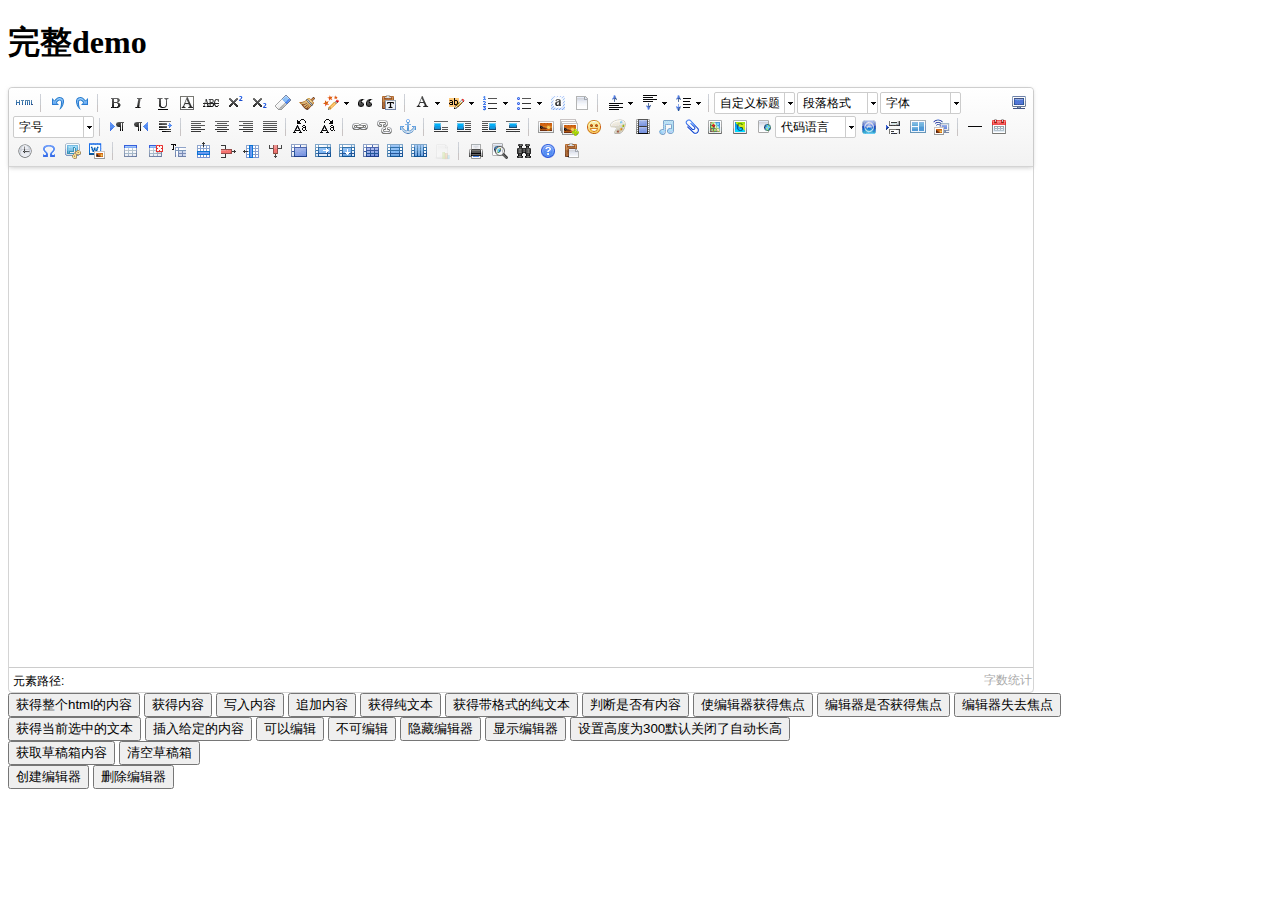
<file: Public/ueditor/index.html>
<!DOCTYPE HTML PUBLIC "-//W3C//DTD HTML 4.01 Transitional//EN"
        "http://www.w3.org/TR/html4/loose.dtd">
<html>
<head>
    <title>完整demo</title>
    <meta http-equiv="Content-Type" content="text/html;charset=utf-8"/>
    <script type="text/javascript" charset="utf-8" src="ueditor.config.js"></script>
    <script type="text/javascript" charset="utf-8" src="ueditor.all.min.js"> </script>
    <!--建议手动加在语言，避免在ie下有时因为加载语言失败导致编辑器加载失败-->
    <!--这里加载的语言文件会覆盖你在配置项目里添加的语言类型，比如你在配置项目里配置的是英文，这里加载的中文，那最后就是中文-->
    <script type="text/javascript" charset="utf-8" src="lang/zh-cn/zh-cn.js"></script>

    <style type="text/css">
        div{
            width:100%;
        }
    </style>
</head>
<body>
<div>
    <h1>完整demo</h1>
    <script id="editor" type="text/plain" style="width:1024px;height:500px;"></script>
</div>
<div id="btns">
    <div>
        <button onclick="getAllHtml()">获得整个html的内容</button>
        <button onclick="getContent()">获得内容</button>
        <button onclick="setContent()">写入内容</button>
        <button onclick="setContent(true)">追加内容</button>
        <button onclick="getContentTxt()">获得纯文本</button>
        <button onclick="getPlainTxt()">获得带格式的纯文本</button>
        <button onclick="hasContent()">判断是否有内容</button>
        <button onclick="setFocus()">使编辑器获得焦点</button>
        <button onmousedown="isFocus(event)">编辑器是否获得焦点</button>
        <button onmousedown="setblur(event)" >编辑器失去焦点</button>

    </div>
    <div>
        <button onclick="getText()">获得当前选中的文本</button>
        <button onclick="insertHtml()">插入给定的内容</button>
        <button id="enable" onclick="setEnabled()">可以编辑</button>
        <button onclick="setDisabled()">不可编辑</button>
        <button onclick=" UE.getEditor('editor').setHide()">隐藏编辑器</button>
        <button onclick=" UE.getEditor('editor').setShow()">显示编辑器</button>
        <button onclick=" UE.getEditor('editor').setHeight(300)">设置高度为300默认关闭了自动长高</button>
    </div>

    <div>
        <button onclick="getLocalData()" >获取草稿箱内容</button>
        <button onclick="clearLocalData()" >清空草稿箱</button>
    </div>

</div>
<div>
    <button onclick="createEditor()">
    创建编辑器</button>
    <button onclick="deleteEditor()">
    删除编辑器</button>
</div>

<script type="text/javascript">

    //实例化编辑器
    //建议使用工厂方法getEditor创建和引用编辑器实例，如果在某个闭包下引用该编辑器，直接调用UE.getEditor('editor')就能拿到相关的实例
    var ue = UE.getEditor('editor');


    function isFocus(e){
        alert(UE.getEditor('editor').isFocus());
        UE.dom.domUtils.preventDefault(e)
    }
    function setblur(e){
        UE.getEditor('editor').blur();
        UE.dom.domUtils.preventDefault(e)
    }
    function insertHtml() {
        var value = prompt('插入html代码', '');
        UE.getEditor('editor').execCommand('insertHtml', value)
    }
    function createEditor() {
        enableBtn();
        UE.getEditor('editor');
    }
    function getAllHtml() {
        alert(UE.getEditor('editor').getAllHtml())
    }
    function getContent() {
        var arr = [];
        arr.push("使用editor.getContent()方法可以获得编辑器的内容");
        arr.push("内容为：");
        arr.push(UE.getEditor('editor').getContent());
        alert(arr.join("\n"));
    }
    function getPlainTxt() {
        var arr = [];
        arr.push("使用editor.getPlainTxt()方法可以获得编辑器的带格式的纯文本内容");
        arr.push("内容为：");
        arr.push(UE.getEditor('editor').getPlainTxt());
        alert(arr.join('\n'))
    }
    function setContent(isAppendTo) {
        var arr = [];
        arr.push("使用editor.setContent('欢迎使用ueditor')方法可以设置编辑器的内容");
        UE.getEditor('editor').setContent('欢迎使用ueditor', isAppendTo);
        alert(arr.join("\n"));
    }
    function setDisabled() {
        UE.getEditor('editor').setDisabled('fullscreen');
        disableBtn("enable");
    }

    function setEnabled() {
        UE.getEditor('editor').setEnabled();
        enableBtn();
    }

    function getText() {
        //当你点击按钮时编辑区域已经失去了焦点，如果直接用getText将不会得到内容，所以要在选回来，然后取得内容
        var range = UE.getEditor('editor').selection.getRange();
        range.select();
        var txt = UE.getEditor('editor').selection.getText();
        alert(txt)
    }

    function getContentTxt() {
        var arr = [];
        arr.push("使用editor.getContentTxt()方法可以获得编辑器的纯文本内容");
        arr.push("编辑器的纯文本内容为：");
        arr.push(UE.getEditor('editor').getContentTxt());
        alert(arr.join("\n"));
    }
    function hasContent() {
        var arr = [];
        arr.push("使用editor.hasContents()方法判断编辑器里是否有内容");
        arr.push("判断结果为：");
        arr.push(UE.getEditor('editor').hasContents());
        alert(arr.join("\n"));
    }
    function setFocus() {
        UE.getEditor('editor').focus();
    }
    function deleteEditor() {
        disableBtn();
        UE.getEditor('editor').destroy();
    }
    function disableBtn(str) {
        var div = document.getElementById('btns');
        var btns = UE.dom.domUtils.getElementsByTagName(div, "button");
        for (var i = 0, btn; btn = btns[i++];) {
            if (btn.id == str) {
                UE.dom.domUtils.removeAttributes(btn, ["disabled"]);
            } else {
                btn.setAttribute("disabled", "true");
            }
        }
    }
    function enableBtn() {
        var div = document.getElementById('btns');
        var btns = UE.dom.domUtils.getElementsByTagName(div, "button");
        for (var i = 0, btn; btn = btns[i++];) {
            UE.dom.domUtils.removeAttributes(btn, ["disabled"]);
        }
    }

    function getLocalData () {
        alert(UE.getEditor('editor').execCommand( "getlocaldata" ));
    }

    function clearLocalData () {
        UE.getEditor('editor').execCommand( "clearlocaldata" );
        alert("已清空草稿箱")
    }
</script>
</body>
</html>
</file>
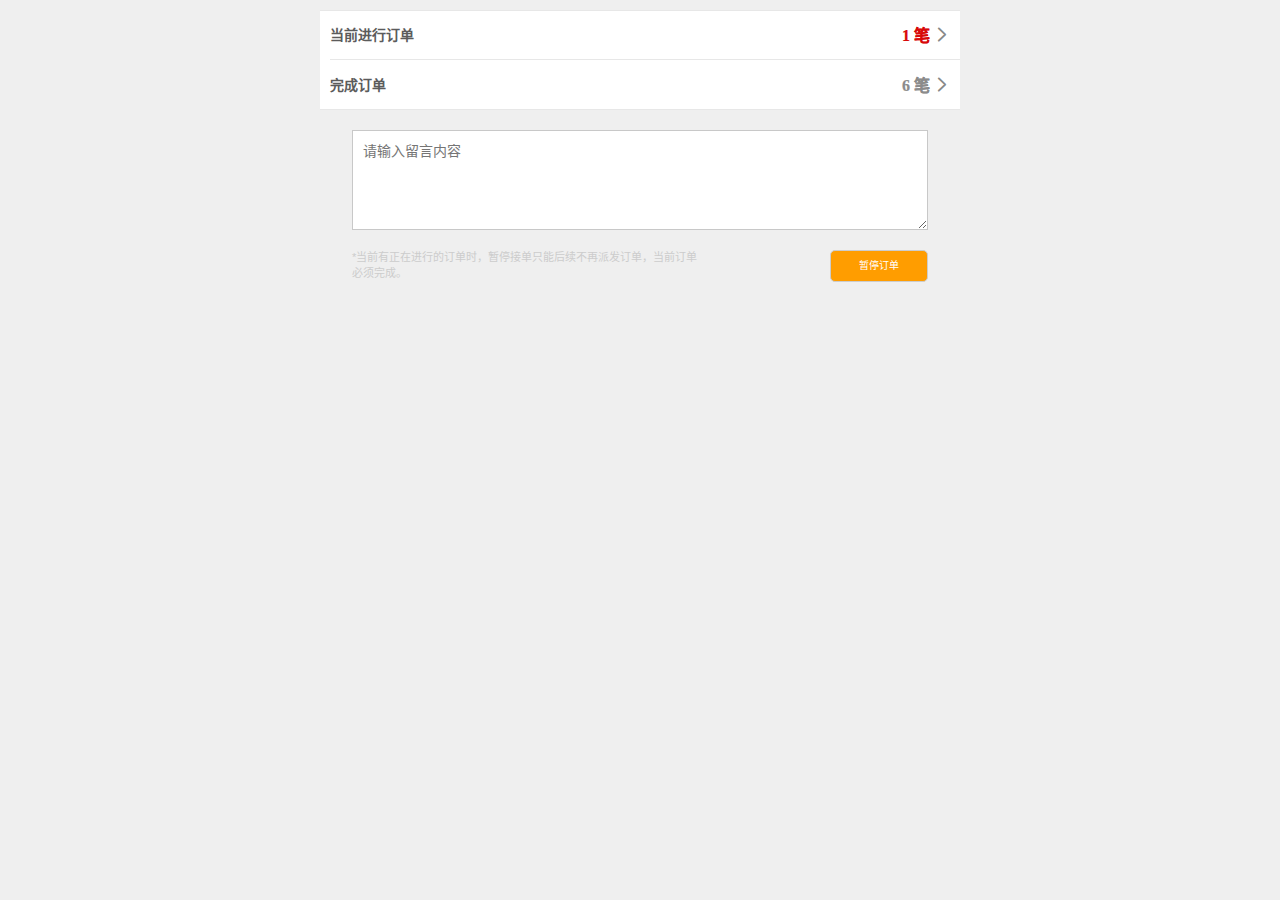
<file: orders.html>
<!DOCTYPE html>
<html lang="zh-CN">
<head>
	<meta http-equiv="Content-Type" content="text/html; charset=UTF-8">
    <meta name="viewport" content="width=device-width, initial-scale=1.0, maximum-scale=1.0, user-scalable=0">
    <title>接单管理</title>
    <meta name="apple-mobile-web-app-capable" content="yes">
    <meta name="apple-mobile-web-app-status-bar-style" content="black">
    <meta name="format-detection" content="telephone=no">
    <meta http-equiv="x-dns-prefetch-control" content="on">
	
	<meta name="keywords" content="">
	<meta name="Description" content="" />
	
	<link rel="shortcut icon" href="./favicon.ico">
	<!------ css ------------------------------------------>
	<link href="Public/index/css/bootstrap.min.css" type="text/css" rel="stylesheet">
	<link href="Public/index/css/normalize.css" type="text/css" rel="stylesheet">
	<link href="Public/index/css/base.css" type="text/css" rel="stylesheet">
	<link href="Public/index/css/pram.css" type="text/css" rel="stylesheet">
	<link rel="stylesheet" type="text/css" href="css/orders.css"/>
	<!------ css ------------------------------------------>
	<!------ js ------------------------------------------>
	<script type="text/javascript" src="Public/index/js/jquery.min.js"></script>
	<script type="text/javascript" src="Public/index/js/jquery.touchSwipe.min.js"></script>
	<!------ js ------------------------------------------>
</head>
	<body>
		<div class="Account">
		<a href="">
			<div class="form-group">
				<label class="labelname">当前进行订单</label>
				<i class="iconfont"><span class="d80909">1 笔</span>
					&#xe610;</i>
			</div>
		</a>
		<a href="">
			<div class="form-group">
				<label class="labelname">完成订单</label>
				<i class="iconfont"><span>6 笔</span>
					&#xe610;</i>
			</div>
		</a>
		
			
		</div>	
			
				<textarea  type="text" id="txt" placeholder="请输入留言内容"></textarea>
			
			<div class="yangshi">
				<div class="tip">*当前有正在进行的订单时，暂停接单只能后续不再派发订单，当前订单必须完成。</div> 
				<div id="bot">
					<input type="button" class="tac" id="suspend" value="暂停订单" />
				
					<input type="button" class="tac" id="recovery" value="恢复订单" />
				</div>
			</div>
			
		
		<script type="text/javascript">
        	$(document).ready(function(){
  				$("#bot").click(function(){
  						$("#suspend").toggle();
  						$("#recovery").toggle();
  		
					});
			});
        </script>
	</body>
	
</html>
</file>
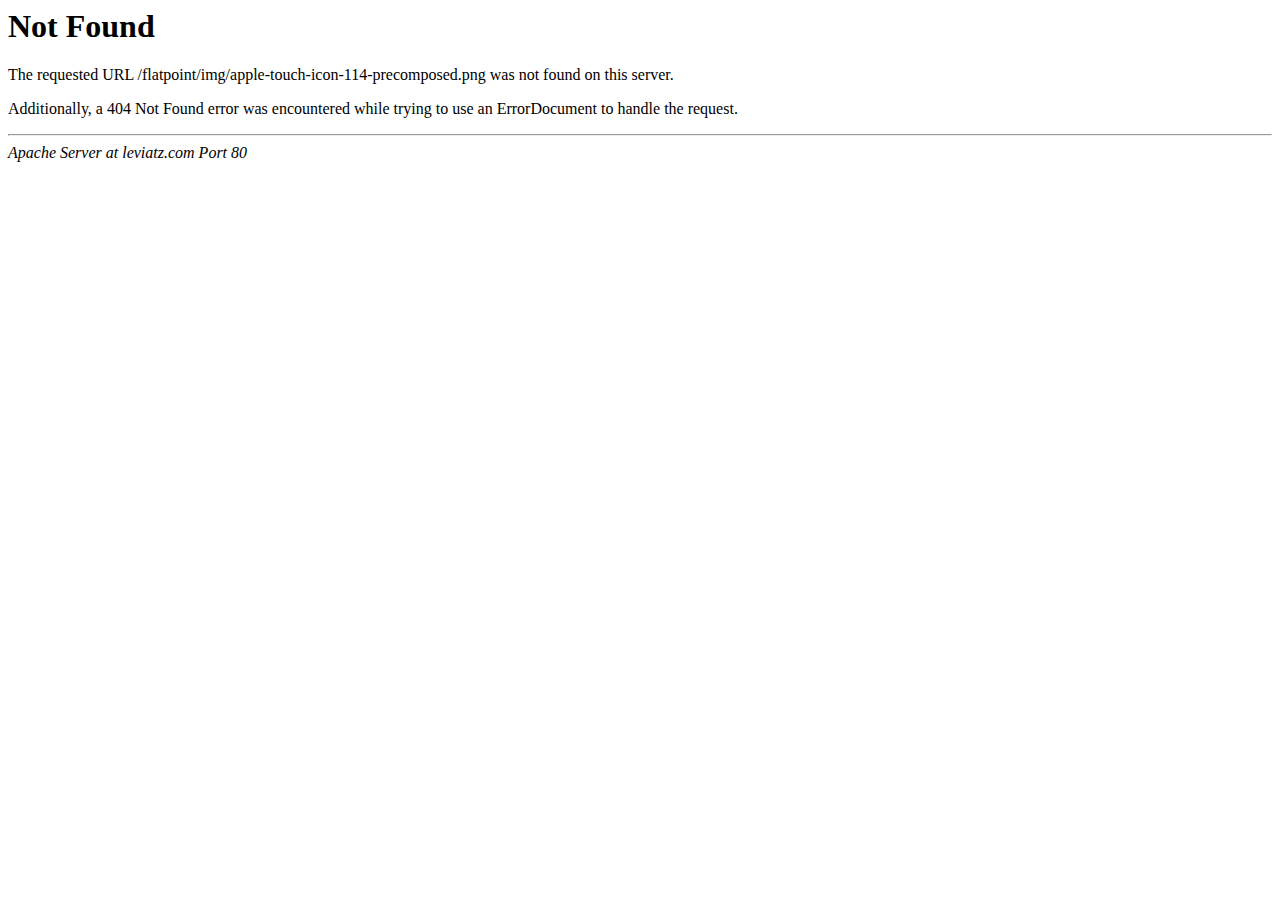
<file: Public/admin/admin/img/apple-touch-icon-114-precomposed.html>
<!DOCTYPE HTML PUBLIC "-//IETF//DTD HTML 2.0//EN">
<html><head>
<title>404 Not Found</title>
</head><body>
<h1>Not Found</h1>
<p>The requested URL /flatpoint/img/apple-touch-icon-114-precomposed.png was not found on this server.</p>
<p>Additionally, a 404 Not Found
error was encountered while trying to use an ErrorDocument to handle the request.</p>
<hr>
<address>Apache Server at leviatz.com Port 80</address>
</body></html>
</file>
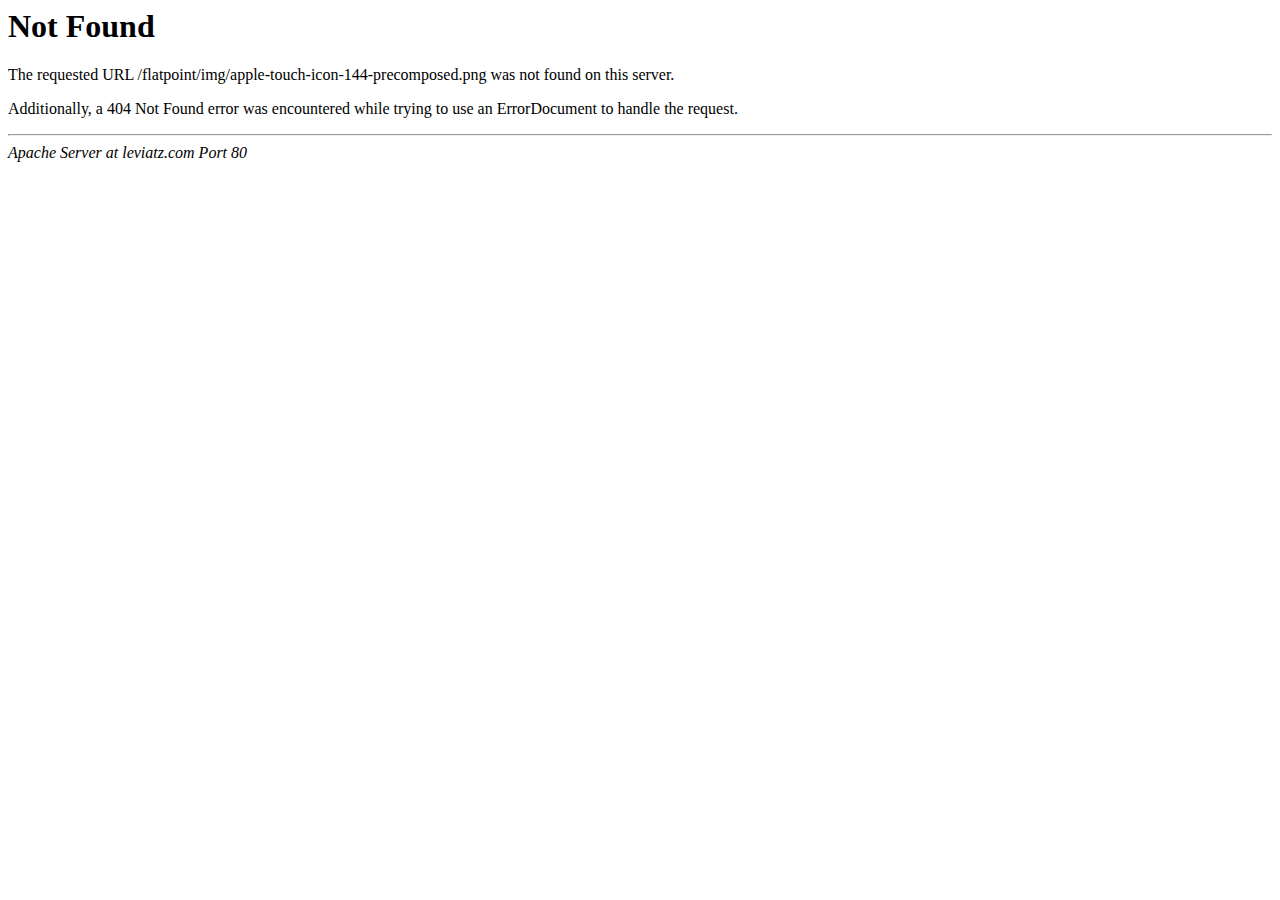
<file: Public/admin/admin/img/apple-touch-icon-144-precomposed.html>
<!DOCTYPE HTML PUBLIC "-//IETF//DTD HTML 2.0//EN">
<html><head>
<title>404 Not Found</title>
</head><body>
<h1>Not Found</h1>
<p>The requested URL /flatpoint/img/apple-touch-icon-144-precomposed.png was not found on this server.</p>
<p>Additionally, a 404 Not Found
error was encountered while trying to use an ErrorDocument to handle the request.</p>
<hr>
<address>Apache Server at leviatz.com Port 80</address>
</body></html>
</file>
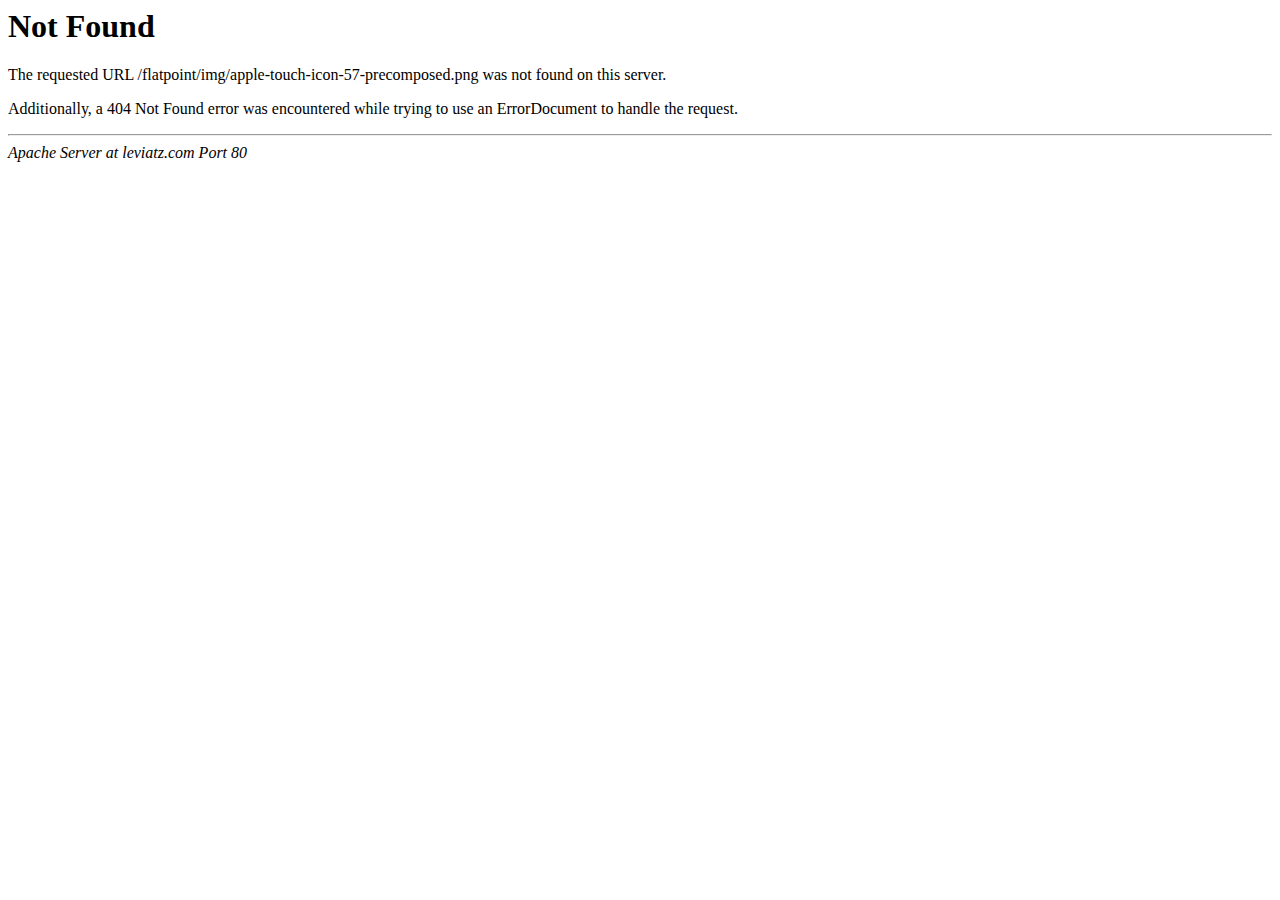
<file: Public/admin/admin/img/apple-touch-icon-57-precomposed.html>
<!DOCTYPE HTML PUBLIC "-//IETF//DTD HTML 2.0//EN">
<html><head>
<title>404 Not Found</title>
</head><body>
<h1>Not Found</h1>
<p>The requested URL /flatpoint/img/apple-touch-icon-57-precomposed.png was not found on this server.</p>
<p>Additionally, a 404 Not Found
error was encountered while trying to use an ErrorDocument to handle the request.</p>
<hr>
<address>Apache Server at leviatz.com Port 80</address>
</body></html>
</file>
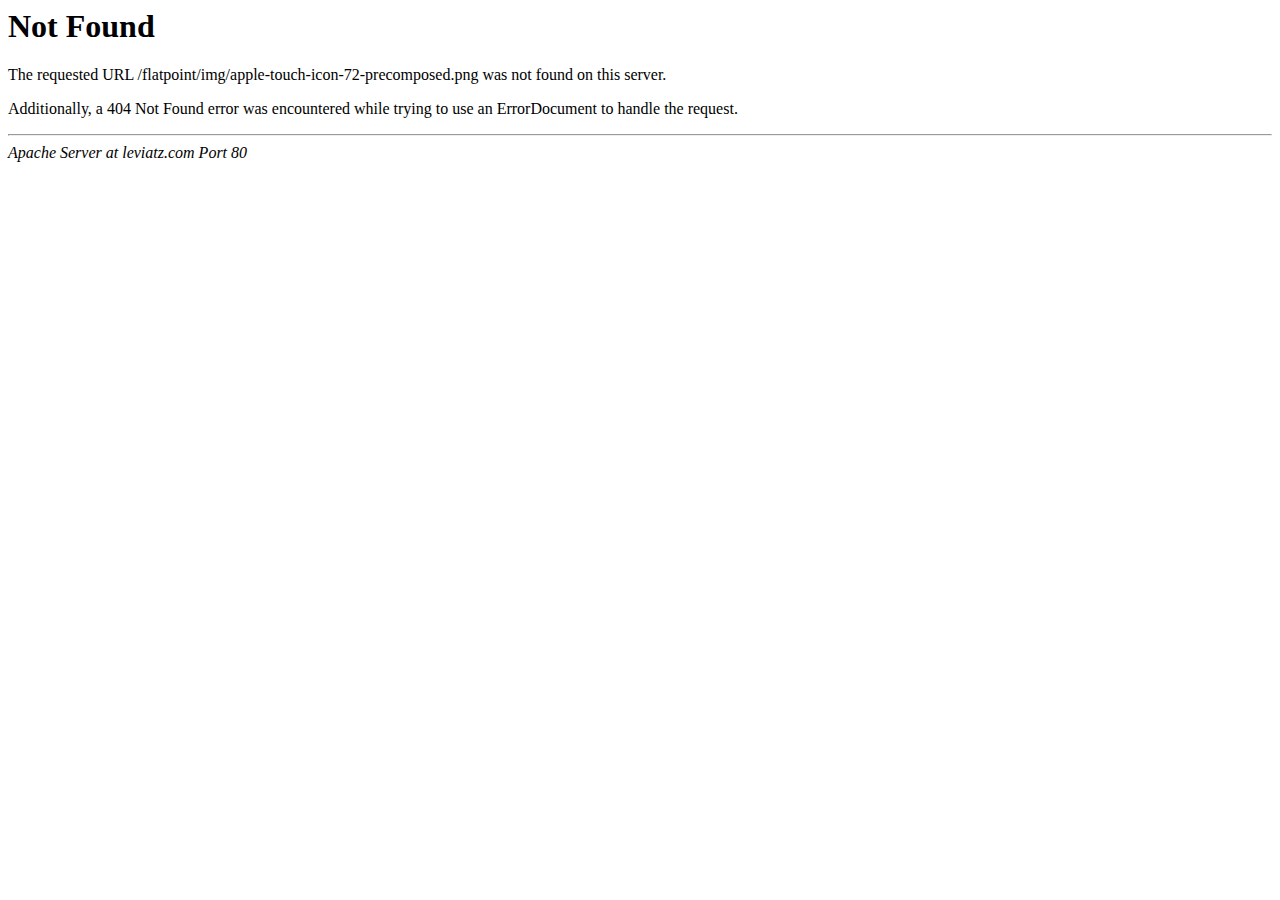
<file: Public/admin/admin/img/apple-touch-icon-72-precomposed.html>
<!DOCTYPE HTML PUBLIC "-//IETF//DTD HTML 2.0//EN">
<html><head>
<title>404 Not Found</title>
</head><body>
<h1>Not Found</h1>
<p>The requested URL /flatpoint/img/apple-touch-icon-72-precomposed.png was not found on this server.</p>
<p>Additionally, a 404 Not Found
error was encountered while trying to use an ErrorDocument to handle the request.</p>
<hr>
<address>Apache Server at leviatz.com Port 80</address>
</body></html>
</file>
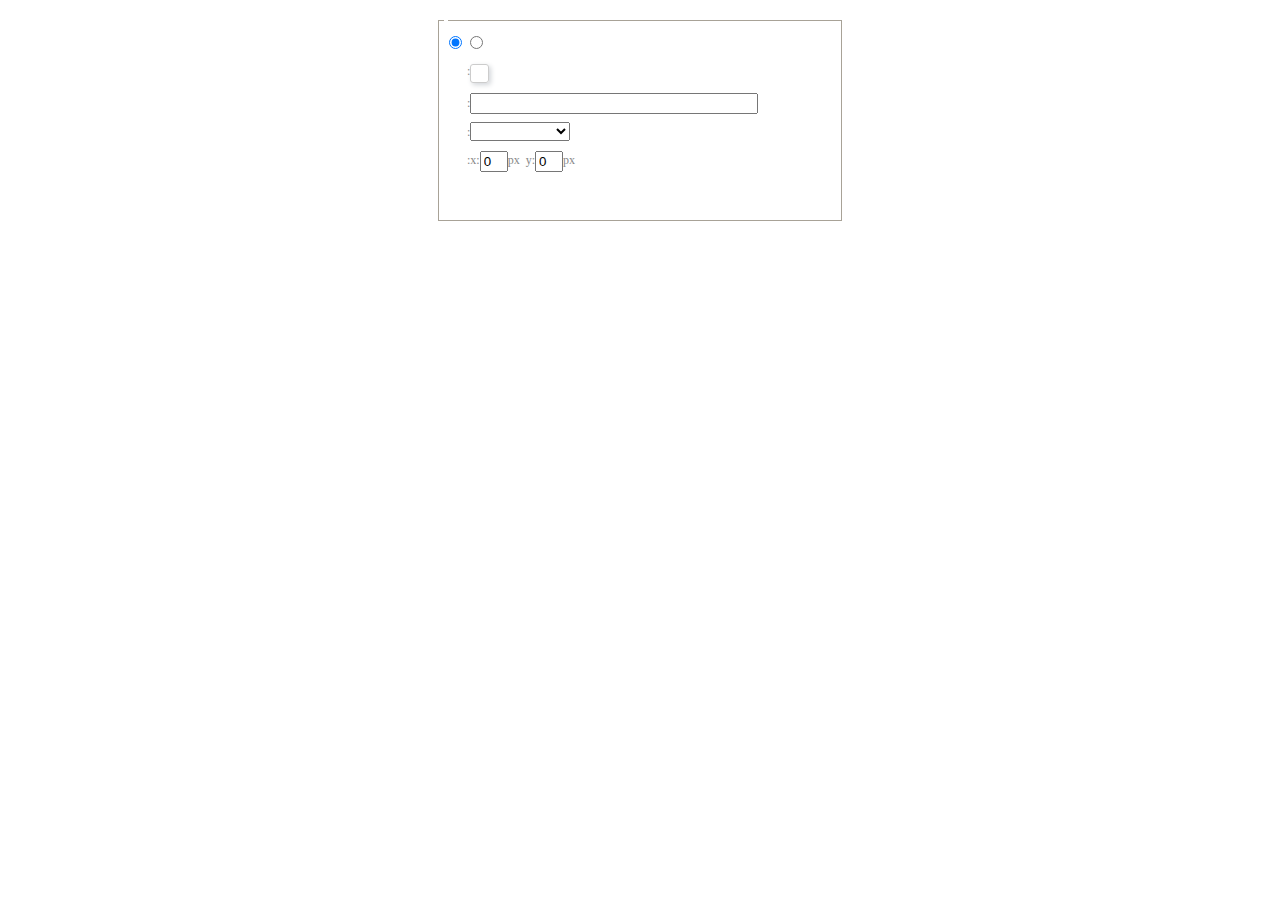
<file: Public/ueditor/dialogs/background/background.html>
<!DOCTYPE HTML>
<html>
<head>
    <meta http-equiv="Content-Type" content="text/html;charset=utf-8"/>
    <script type="text/javascript" src="../internal.js"></script>
    <link rel="stylesheet" type="text/css" href="background.css">
</head>
<body>
    <div id="bg_container" class="wrapper">
        <div id="tabHeads" class="tabhead">
            <span class="focus" data-content-id="normal"><var id="lang_background_normal"></var></span>
            <span class="" data-content-id="imgManager"><var id="lang_background_local"></var></span>
        </div>
        <div id="tabBodys" class="tabbody">
            <div id="normal" class="panel focus">
                <fieldset class="bgarea">
                    <legend><var id="lang_background_set"></var></legend>
                    <div class="content">
                        <div>
                            <label><input id="nocolorRadio" class="iptradio" type="radio" name="t" value="none" checked="checked"><var id="lang_background_none"></var></label>
                            <label><input id="coloredRadio" class="iptradio" type="radio" name="t" value="color"><var id="lang_background_colored"></var></label>
                        </div>
                        <div class="wrapcolor pl">
                            <div class="color">
                                <var id="lang_background_color"></var>:
                            </div>
                            <div id="colorPicker"></div>
                            <div class="clear"></div>
                        </div>
                        <div class="wrapcolor pl">
                            <label><var id="lang_background_netimg"></var>:</label><input class="txt" type="text" id="url">
                        </div>
                        <div id="alignment" class="alignment">
                            <var id="lang_background_align"></var>:<select id="repeatType">
                                <option value="center"></option>
                                <option value="repeat-x"></option>
                                <option value="repeat-y"></option>
                                <option value="repeat"></option>
                                <option value="self"></option>
                            </select>
                        </div>
                        <div id="custom" >
                            <var id="lang_background_position"></var>:x:<input type="text" size="1" id="x" maxlength="4" value="0">px&nbsp;&nbsp;y:<input type="text" size="1" id="y" maxlength="4" value="0">px
                        </div>
                    </div>
                </fieldset>

            </div>
            <div id="imgManager" class="panel">
                <div id="imageList" style=""></div>
            </div>
        </div>
    </div>
    <script type="text/javascript" src="background.js"></script>
</body>
</html>
</file>
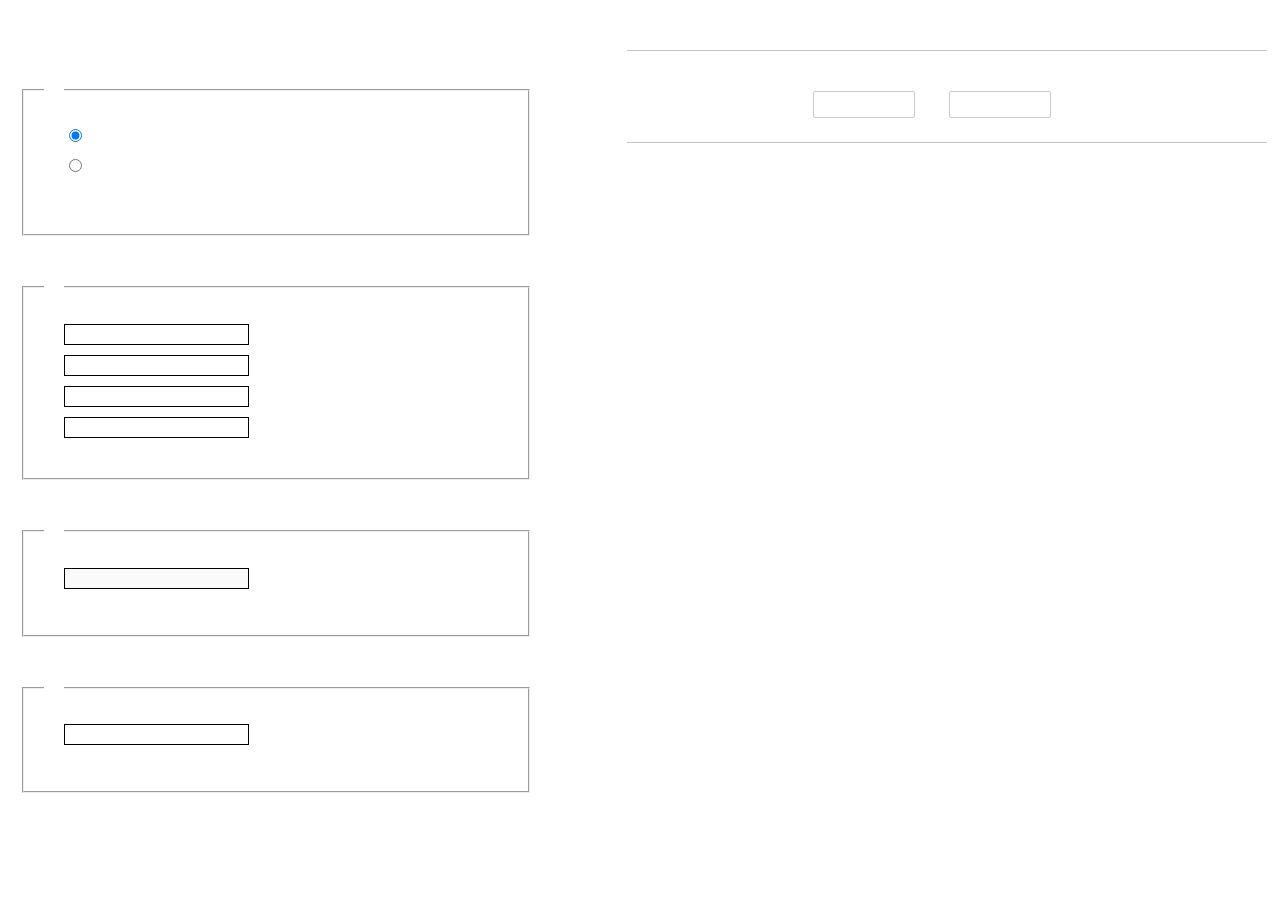
<file: Public/ueditor/dialogs/charts/charts.html>
<!DOCTYPE html>
<html>
    <head>
        <title>chart</title>
        <meta chartset="utf-8">
        <link rel="stylesheet" type="text/css" href="charts.css">
        <script type="text/javascript" src="../internal.js"></script>
    </head>
    <body>
        <div class="main">
            <div class="table-view">
                <h3><var id="lang_data_source"></var></h3>
                <div id="tableContainer" class="table-container"></div>
                <h3><var id="lang_chart_format"></var></h3>
                <form name="data-form">
                    <div class="charts-format">
                        <fieldset>
                            <legend><var id="lang_data_align"></var></legend>
                            <div class="format-item-container">
                                <label>
                                    <input type="radio" class="format-ctrl not-pie-item" name="charts-format" value="1" checked="checked">
                                    <var id="lang_chart_align_same"></var>
                                </label>
                                <label>
                                    <input type="radio" class="format-ctrl not-pie-item" name="charts-format" value="-1">
                                    <var id="lang_chart_align_reverse"></var>
                                </label>
                                <br>
                            </div>
                        </fieldset>
                        <fieldset>
                            <legend><var id="lang_chart_title"></var></legend>
                            <div class="format-item-container">
                                <label>
                                    <var id="lang_chart_main_title"></var><input type="text" name="title" class="data-item">
                                </label>
                                <label>
                                    <var id="lang_chart_sub_title"></var><input type="text" name="sub-title" class="data-item not-pie-item">
                                </label>
                                <label>
                                    <var id="lang_chart_x_title"></var><input type="text" name="x-title" class="data-item not-pie-item">
                                </label>
                                <label>
                                    <var id="lang_chart_y_title"></var><input type="text" name="y-title" class="data-item not-pie-item">
                                </label>
                            </div>
                        </fieldset>
                        <fieldset>
                            <legend><var id="lang_chart_tip"></var></legend>
                            <div class="format-item-container">
                                <label>
                                    <var id="lang_cahrt_tip_prefix"></var>
                                    <input type="text" id="tipInput" name="tip" class="data-item" disabled="disabled">
                                </label>
                                <p><var id="lang_cahrt_tip_description"></var></p>
                            </div>
                        </fieldset>
                        <fieldset>
                            <legend><var id="lang_chart_data_unit"></var></legend>
                            <div class="format-item-container">
                                <label><var id="lang_chart_data_unit_title"></var><input type="text" name="unit" class="data-item"></label>
                                <p><var id="lang_chart_data_unit_description"></var></p>
                            </div>
                        </fieldset>
                    </div>
                </form>
            </div>
            <div class="charts-view">
                <div id="chartsContainer" class="charts-container"></div>
                <div id="chartsType" class="charts-type">
                    <h3><var id="lang_chart_type"></var></h3>
                    <div class="scroll-view">
                        <div class="scroll-container">
                            <div id="scrollBed" class="scroll-bed"></div>
                        </div>
                        <div id="buttonContainer" class="button-container">
                            <a href="#" data-title="prev"><var id="lang_prev_btn"></var></a>
                            <a href="#" data-title="next"><var id="lang_next_btn"></var></a>
                        </div>
                    </div>
                </div>
            </div>
        </div>
        <script src="../../third-party/jquery-1.10.2.min.js"></script>
        <script src="../../third-party/highcharts/highcharts.js"></script>
        <script src="chart.config.js"></script>
        <script src="charts.js"></script>
    </body>
</html>
</file>
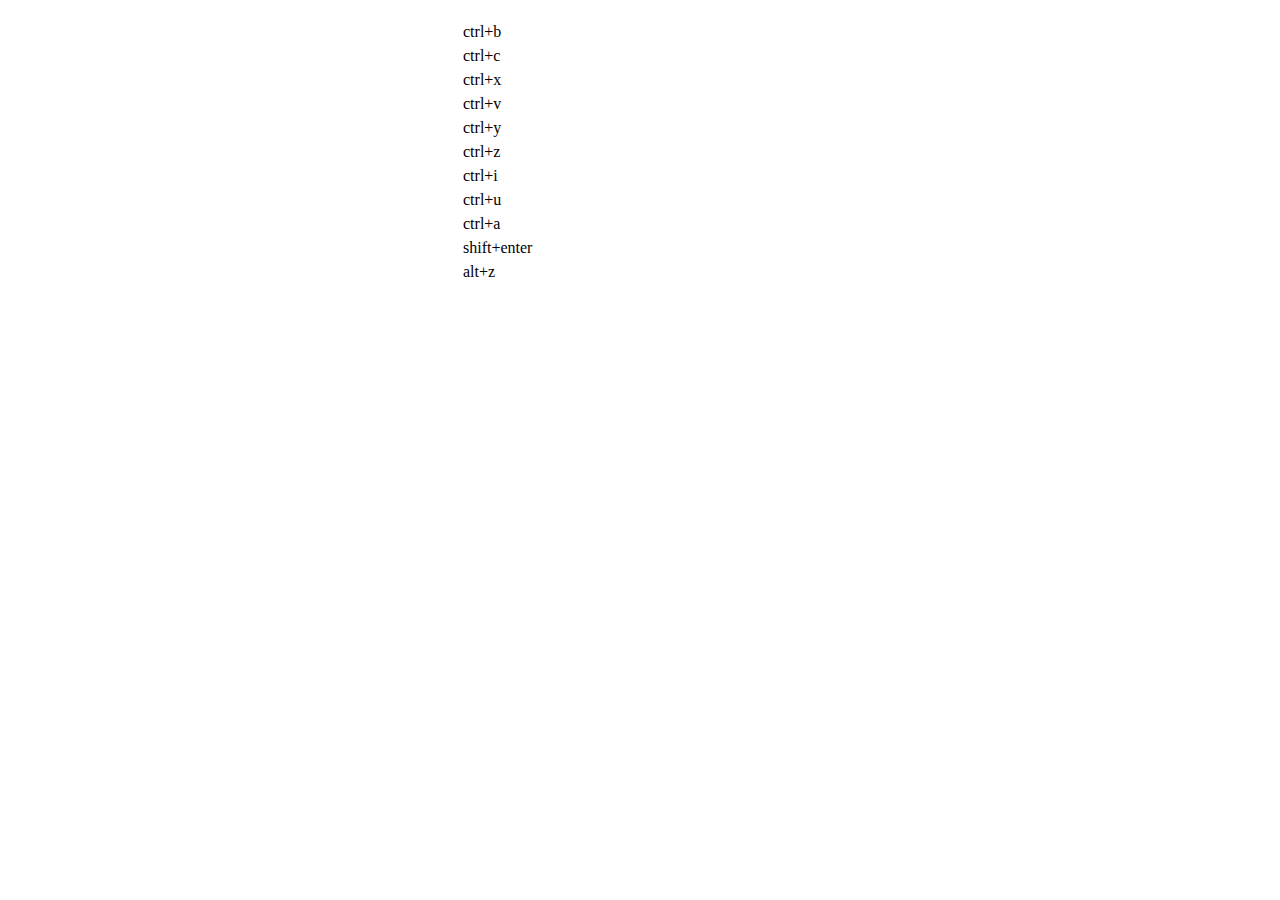
<file: Public/ueditor/dialogs/help/help.html>
<!DOCTYPE HTML PUBLIC "-//W3C//DTD HTML 4.01 Transitional//EN"
        "http://www.w3.org/TR/html4/loose.dtd">
<html>
<head>
    <title>帮助</title>
    <meta content="text/html; charset=utf-8" http-equiv="Content-Type"/>
    <script type="text/javascript" src="../internal.js"></script>
    <link rel="stylesheet" type="text/css" href="help.css">
</head>
<body>
<div class="wrapper" id="helptab">
    <div id="tabHeads" class="tabhead">
        <span class="focus" tabsrc="about"><var id="lang_input_about"></var></span>
        <span tabsrc="shortcuts"><var id="lang_input_shortcuts"></var></span>
    </div>
    <div id="tabBodys" class="tabbody">
        <div id="about" class="panel">
            <h1>UEditor</h1>
            <p id="version"></p>
            <p><var id="lang_input_introduction"></var></p>
        </div>
        <div id="shortcuts" class="panel">
            <table>
                <thead>
                <tr>
                    <td><var id="lang_Txt_shortcuts"></var></td>
                    <td><var id="lang_Txt_func"></var></td>
                </tr>
                </thead>
                <tbody>
                <tr>
                    <td>ctrl+b</td>
                    <td><var id="lang_Txt_bold"></var></td>
                </tr>
                <tr>
                    <td>ctrl+c</td>
                    <td><var id="lang_Txt_copy"></var></td>
                </tr>
                <tr>
                    <td>ctrl+x</td>
                    <td><var id="lang_Txt_cut"></var></td>
                </tr>
                <tr>
                    <td>ctrl+v</td>
                    <td><var id="lang_Txt_Paste"></var></td>
                </tr>
                <tr>
                    <td>ctrl+y</td>
                    <td><var id="lang_Txt_undo"></var></td>
                </tr>
                <tr>
                    <td>ctrl+z</td>
                    <td><var id="lang_Txt_redo"></var></td>
                </tr>
                <tr>
                    <td>ctrl+i</td>
                    <td><var id="lang_Txt_italic"></var></td>
                </tr>
                <tr>
                    <td>ctrl+u</td>
                    <td><var id="lang_Txt_underline"></var></td>
                </tr>
                <tr>
                    <td>ctrl+a</td>
                    <td><var id="lang_Txt_selectAll"></var></td>
                </tr>
                <tr>
                    <td>shift+enter</td>
                    <td><var id="lang_Txt_visualEnter"></var></td>
                </tr>
                <tr>
                    <td>alt+z</td>
                    <td><var id="lang_Txt_fullscreen"></var></td>
                </tr>
                </tbody>
            </table>
        </div>
    </div>
</div>
<script type="text/javascript" src="help.js"></script>
</body>
</html>
</file>
<file: Public/index/css/base.css>
/*公用css---开始--------------- */
html,body,div,span,iframe,h1,h2,h3,h4,h5,h6,p,blockquote,pre,a,address,big,cite,code,del,em,font,img,ins,small,s,strong,var,b,u,i,center,dl,dt,dd,ol,ul,li,fieldset,form,label,legend,input,textarea,select{margin:0;padding:0;font-style:normal;-webkit-touch-callout: none;text-decoration: inherit;}
body{font-size:100%;font-family: PingFangSC-Regular,Helvetica,"Droid Sans",Arial,sans-serif;margin: 0 auto;min-width: 320px;max-width: 640px;background-color: #efefef;}
ol,ul,li{list-style:none outside none;}
a,a:visited,a:hover,a:active{text-decoration:none;color:inherit;}
img{border:none;vertical-align:middle;}
table{border-collapse:collapse;}
input,textarea,select,button{border:0.0625rem solid #CCC;outline:none;}
/* 去除圆角 */
.hide{display:none;}
.fl{float: left}
.fr{float: right}
.fnone{float: none}
input[type="search"],input[type="number"],input[type="tel"],input[type="text"]{-webkit-appearance: none;/*-webkit-user-select: none;*/-webkit-box-shadow: none;box-shadow: none;}
input[type="submit"],input[type="search"],input[type="reset"],input[type="button"],button[type="button"],button{-webkit-appearance:none;}
article,aside,details,figcaption,figure,footer,header,hgroup,menu,nav,section{display:block;}
.clearfix:after{content:"";display:block;height:0;clear:both;font-size:0;overflow:hidden;}
.inlineblock{display: inline-block}
.Va_middle{vertical-align:middle;}
.box-item{display:-moz-box; /* Firefox */display:-webkit-box; /* Safari and Chrome */}
.box-flex-1{-moz-box-flex:1.0; /* Firefox */-webkit-box-flex:1.0; /* Safari and Chrome */box-flex:1.0;}
.box-flex-2{-moz-box-flex:2.0; /* Firefox */-webkit-box-flex:2.0; /* Safari and Chrome */box-flex:2.0;}
.box-flex-3{-moz-box-flex:3.0; /* Firefox */-webkit-box-flex:3.0; /* Safari and Chrome */box-flex:3.0;}
.box-flex-4{-moz-box-flex:4.0; /* Firefox */-webkit-box-flex:4.0; /* Safari and Chrome */box-flex:4.0;}
.box-flex-5{-moz-box-flex:5.0; /* Firefox */-webkit-box-flex:5.0; /* Safari and Chrome */box-flex:5.0;}
.box-flex-6{-moz-box-flex:6.0; /* Firefox */-webkit-box-flex:6.0; /* Safari and Chrome */box-flex:6.0;}
.box-flex-7{-moz-box-flex:7.0; /* Firefox */-webkit-box-flex:7.0; /* Safari and Chrome */box-flex:7.0;}
.box-flex-8{-moz-box-flex:8.0; /* Firefox */-webkit-box-flex:8.0; /* Safari and Chrome */box-flex:8.0;}
.box-flex-9{-moz-box-flex:9.0; /* Firefox */-webkit-box-flex:9.0; /* Safari and Chrome */box-flex:9.0;}
.box-flex-10{-moz-box-flex:10.0; /* Firefox */-webkit-box-flex:10.0; /* Safari and Chrome */box-flex:10.0;}
.box-flex-11{-moz-box-flex:11.0; /* Firefox */-webkit-box-flex:11.0; /* Safari and Chrome */box-flex:11.0;}

.Robot-line-10{height: 10px;overflow: hidden;font-size: 0;background-color: #F1F1F1;}
.line-E10{height: 10px;overflow: hidden;font-size: 0;background-color: #eeeeee;}
.Robot-line-1{height: 1px;overflow: hidden;font-size: 0;background-color: #D3D3D1;}

.btns{width: 100%;border: none;height: 37px;font-size: 18px;line-height: 25px;font-weight: normal;}
.bgColor_ededed{background-color: #ededed}
.bgColor_f9f9f9{background-color: #f9f9f9}
.bg_efefef{background-color: #efefef}

/*字体图标------------------------------*/
@font-face {
	font-family: "iconfont";
	src: url('../font/iconfont.eot?t=1461143842'); /* IE9*/
	src: url('../font/iconfont.eot?t=1461143842#iefix') format('embedded-opentype'), /* IE6-IE8 */
	url('../font/iconfont.woff?t=1461143842') format('woff'), /* chrome, firefox */
	url('../font/iconfont.ttf?t=1461143842') format('truetype'), /* chrome, firefox, opera, Safari, Android, iOS 4.2+*/
	url('../font/iconfont.svg?t=1461143842#iconfont') format('svg'); /* iOS 4.1- */
}
.iconfont {
	font-family: "iconfont" !important;
	font-size: 16px;
	font-style: normal;
	-webkit-font-smoothing: antialiased;
	-webkit-text-stroke-width: 0.2px;
	-moz-osx-font-smoothing: grayscale;
}
.icon-gongchangzhigong:before{content:"\e639"}
.icon-mywallet:before{content:"\e625"}
.icon-shuaxin:before{content:"\e631"}
.icon-fenlei:before{content:"\e601"}
.icon-sousuo:before{content:"\e602"}
.icon-baocundaozhuomian:before{content:"\e603"}
.icon-guanzhudianpu:before{content:"\e64f"}
.icon-wo:before{content:"\e604"}
.icon-biaoqing:before{content:"\e606"}
.icon-gongnengjianyi:before{content:"\e653"}
.icon-huanyipi:before{content:"\e607"}
.icon-wentifankui:before{content:"\e608"}
.icon-xinxi:before{content:"\e609"}
.icon-mima:before{content:"\e60a"}
.icon-fanhui8:before{content:"\e60b"}
.icon-fanhui7:before{content:"\e60c"}
.icon-fanhui6:before{content:"\e60d"}
.icon-fanhui5:before{content:"\e60e"}
.icon-shoucangxuanzhong:before{content:"\e63b"}
.icon-shoucang:before{content:"\e63c"}
.icon-fanhui1:before{content:"\e60f"}
.icon-fanhui2:before{content:"\e610"}
.icon-fanhui3:before{content:"\e611"}
.icon-fanhui4:before{content:"\e612"}
.icon-sanjiao2:before{content:"\e613"}
.icon-sanjiao1:before{content:"\e614"}
.icon-sanjiao4:before{content:"\e615"}
.icon-sanjiao3:before{content:"\e616"}
.icon-jifen:before{content:"\e650"}
.icon-weixuanzhongyuanquan:before{content:"\e64d"}
.icon-dianhua:before{content:"\e618"}
.icon-gotop:before{content:"\e619"}
.icon-quanbudingdan:before{content:"\e61a"}
.icon-daishouhuo:before{content:"\e61b"}
.icon-daifukuan:before{content:"\e61d"}
.icon-shanchu:before{content:"\e61e"}
.icon-my:before{content:"\e623"}
.icon-service:before{content:"\e624"}
.icon-cart:before{content:"\e621"}
.icon-account:before{content:"\e632"}
.icon-shuaxin1:before{content:"\e64a"}
.icon-jifen1:before{content:"\e61f"}
.icon-shouye:before{content:"\e62d"}
.icon-modify:before{content:"\e622"}
.icon-duihuaxinxi:before{content:"\e62e"}
.icon-tuikuan:before{content:"\e620"}
.icon-attention:before{content:"\e655"}
.icon-search:before{content:"\e63f"}
.icon-shuaxin2:before{content:"\e642"}
.icon-daizhifu:before{content:"\e656"}
.icon-31guanbi:before{content:"\e643"}
.icon-31xuanze:before{content:"\e645"}
.icon-31xuanzhong:before{content:"\e64e"}
.icon-31dianpu:before{content:"\e654"}
.icon-liebiaomoshi:before{content:"\e62f"}
.icon-zhongtumoshi:before{content:"\e630"}
.icon-31guanzhu1xuanzhong:before{content:"\e63d"}
.icon-31guanzhu1:before{content:"\e63e"}
.icon-bianji:before{content:"\e638"}
.icon-cheyou:before{content:"\e640"}
.icon-yuyue:before{content:"\e637"}
.icon-shaixuan:before{content:"\e641"}
.icon-machinery:before{content:"\e647"}
.icon-renzheng:before{content:"\e62c"}
.icon-map:before{content:"\e600"}
.icon-youhuiquan:before{content:"\e605"}
.icon-wajueji01:before{content:"\e636"}
.icon-iconfuzhi:before{content:"\e633"}
.icon-shoujipeijian:before{content:"\e634"}
.icon-shangmenweixiu:before{content:"\e635"}
.icon-youhuiquan1:before{content:"\e617"}
.icon-wodedingdan:before{content:"\e626"}
.icon-icon0011:before{content:"\e627"}
.icon-icon00112:before{content:"\e628"}
.icon-icon00113:before{content:"\e629"}
.icon-icon00114:before{content:"\e62a"}
.icon-icon00115:before{content:"\e62b"}
.icon-03fenxiangfill:before{content:"\e644"}
.icon-chefuwu_01_xiankuang:before{content:"\e646"}
.icon-iconfont_hexinhu:before{content:"\e61c"}
.icon-iconzhengpin:before{content:"\e63a"}
.icon-downfoldfill:before{content:"\e648"}
.icon-unfoldfill:before{content:"\e649"}
.icon-iconhui:before{content:"\e64b"}
.icon-iconji:before{content:"\e64c"}
.icon-iconpaycash:before{content:"\e651"}
.icon-iconpayofcard:before{content:"\e652"}
/*公用css---结束--------------- */
</file>
<file: Public/index/css/pram.css>
/*---首页-----------------------------------------------------------------------------------------------------*/
.form-control[readonly]{background-color: #FFF}
/*---首页搜索---------------------------------\*/
.header{
	height: 40px;
	width: 100%;
	background-color: #8cb803;
	padding-top: 5px;
	padding-bottom: 5px;
	padding-left: 46px;
	padding-right: 46px;
	position: relative;
}
.on-blur a.logo{
	position: absolute;
	left: 0;
	top: 5px;
	display: block;
	width: 30px;
	height: 30px;
	margin: 0 8px;
	line-height: 15px;
	font-size: 15px;
	text-align: center;
	border-radius: 4px;
	background-color: #FFF;
}
.on-blur .search-form-input{
	width: 100%;
	height: 30px;
	background-color: #739801;
	border-radius: 5px;
	padding-left: 15px;
	line-height: 30px;
	color: #c4edc8;
}
.on-blur .search-form-input .iconfont{
	margin-right: 5px;
}
.on-blur a.login{
	position: absolute;
	right: 0;
	top: 5px;
	display: block;
	width: 46px;
	height: 30px;
	line-height: 30px;
	text-align: center;
	color: #FFF;
	font-size: 14px;
}
.search-form-input input{
	width: 80%;
	display: block;
	font-size: 12px;
	background-color: inherit;
	border: none;
	color: #c4edc8;
}

.on-blur .search-form-input input::-webkit-input-placeholder{
	color:#c4edc8;
}
.on-blur .search-form-input input:-moz-placeholder{
	color:#c4edc8;
}
.on-blur .search-form-input input::-moz-placeholder{
	color:#c4edc8;
}
.on-blur .search-form-input input:-ms-input-placeholder{
	color:#c4edc8;
}
.on-blur .search-icon-cancel,.on-blur .search-form-action,.on-focus .logo,.on-focus .login,.on-focus .icon_sousuo{
	display: none;
}

.on-focus{
	background-color: #f8f8f8;
	height: 40px;
	padding-right: 10px;
	padding-left: 40px;
	position: relative;
}
.on-focus .search-icon-cancel{
	display: block;
	width: 40px;
	height: 40px;
	text-align: center;
	color: #868688;
	position: absolute;
	left: 0;
	top: 0;
}
.on-focus .search-form-input{
	width: 100%;
	position: relative;
	padding-right: 30px;
}
.on-focus .search-form-input input{
	width: 100%;
	height: 30px;
	color: #333;
	background-color: #FFF;
	border-radius: 5px 0 0 5px;
	padding: 5px 5px 5px 10px;
	border: 1px solid #d4d4d4;
	border-right: none;
}
.on-focus .search-form-input input::-webkit-input-placeholder{
	color:#CCC;
}
.on-focus .search-form-input input:-moz-placeholder{
	color:#CCC;
}
.on-focus .search-form-input input::-moz-placeholder{
	color:#CCC;
}
.on-focus .search-form-input input:-ms-input-placeholder{
	color:#CCC;
}
.on-focus .search-form-action{
	position: absolute;
	display: block;
	right: 0;
	top: 0;
	width: 30px;
	height: 30px;
	padding: 0;
	background-color: #f8f8f8;
	border-radius: 0 5px 5px 0;
	border: 1px solid #d4d4d4;
	
}
.on-focus .search-form-action .iconfont{
	display: block;
	line-height: 28px;
	width: 28px;
	height: 28px;
}
.on-focus .search-icon-cancel .iconfont{
	display: block;
	width: 40px;
	height: 40px;
	font-size: 20px;
	line-height: 40px;
	font-weight: 100;
}
.all-hidden #article{
	display: none;
}
/*---首页搜索---------------------------------\*/

/*---首页banner---------------------------------\*/
.banner{position: relative;overflow: hidden}
.banner .swiper-slide img{display: block}
.swiper-pagination .swiper-pagination-bullet{
	display: inline-block;
	width: 10px;
	height: 10px;
	border-radius: 10px;
	background: #999;
	box-shadow: 0px 1px 2px #555 inset;
	margin: 0 3px;
	cursor: pointer;
}
.swiper-pagination .swiper-pagination-bullet-active{
	background: #fff;
}
.Qmdg-swiper .swiper-slide{overflow-y: auto;-webkit-overflow-scrolling : touch;}
/*---首页banner---------------------------------\*/



.icon_nav{
	position: relative;
	margin-bottom: 10px;
}
.icon_nav .box-flex-1{
	width: 100%;
	background-color: #FFF;
}
.icon_nav a{
	display: block;
	padding: 10px 0;
	text-align: center;
	font-size: 12px;
}
.icon_nav a .iconfont {
	display: block;
	width: 40px;
	height: 40px;
	color: #FFF;
	margin: 0 auto;
	line-height: 40px;
	border-radius: 40px;
	background-color: #AAA;
	margin-bottom: 5px;
}
.icon_nav a .bgcolor1{background-color: #fbb100;font-size: 18px;}
.icon_nav a .bgcolor2{background-color: #ff6100;font-size: 20px;}
.icon_nav a .bgcolor3{background-color: #ff332c;font-size: 20px;}
.icon_nav a .bgcolor4{background-color: #fb2c64;font-size: 22px;}

/*---首页精品推荐---------------------------------\*/
.swiperTab{
	background-color: #FFF;
}
.swiperTab #contrast{
	padding: 0 10px;
	height: 40px;
	line-height: 40px;
	font-size: 14px;
	position: relative;
}
.swiperTab .contrast_nav span{
	display: block;
	float: left;
	padding: 0 10px;
	height: 40px;
	line-height: 38px;
	font-size: 12px;
	position: relative;
}
.swiperTab .contrast_nav span.active {
	color: #f74c30;
	z-index: 33;
	border-bottom: 2px solid #f74c30;
}
a.list_more{
	color: #999;
	display: block;
	font-size: 14px;
	line-height: 50px;
	margin-bottom: 20px;
	text-align: center;
	position: relative;
}
/*---首页精品推荐---------------------------------\*/


/*---悬浮的栏---------------------------------\*/
.footbar{
	background-color: rgba(0,0,0,.5);
	height: 50px;
	text-align: center;
	position: fixed;
	width: 150px;
	left: 0;
	bottom: 30px;
	z-index: 50;
	border-radius: 0 5px 5px 0;
}
.footbar div.box-flex-1 {
	display: block;
	width: 50px;
	color: #FFF;
	position: relative;
}
.footbar div:not(:first-child) a:before{
	content: '';
	display: block;
	position: absolute;
	left: 0;
	top: 15px;
	bottom: 15px;
	width: 1px;
	height: auto;
	background-color: rgba(255,255,255,.7);
}
.footbar a i{
	display: block;
	width: 100%;
	height: 27px;
	font-size: 18px;
	line-height: 27px;
}
.footbar a span{
	display: block;
}
@keyframes rotateInUpLeft {
  from {
    -webkit-transform-origin: left bottom;
    transform-origin: left bottom;
    -webkit-transform: rotate3d(0, 0, 1, 45deg);
    transform: rotate3d(0, 0, 1, 45deg);
    opacity: 0;
  }

  to {
    -webkit-transform-origin: left bottom;
    transform-origin: left bottom;
    -webkit-transform: none;
    transform: none;
    opacity: 1;
  }
}

.rotateInUpLeft {
  -webkit-animation-name: rotateInUpLeft;
  animation-name: rotateInUpLeft;
  -webkit-animation-duration: 1s;
  animation-duration: 1s;
  -webkit-animation-fill-mode: both;
  animation-fill-mode: both;
}
/*---悬浮的栏---------------------------------\*/
/*---首页-----------------------------------------------------------------------------------------------------*/


/*---二手车/油品/配件列表-----------------------------------------------------------------------------------------------------*/

/*---刷选Bar---------------------------------\*/
.brush-bar{
	height: 40px;
	text-align: center;
	font-size: 14px;
	position: relative;
	background-color: #efefef;
}
.brush-bar .cur{
	color: #7aa000;
	font-weight: 600;
}
#buyBtnExp{
	display: block;
	line-height: 50px;
}
#buyBtnExp .iconfont{
	vertical-align: middle;
	font-size: 20px;
}
.brush-bar .cur.arrow_up .icon-up,.brush-bar .cur.arrow_down .icon-down{
	display: inline-block;
}
.brush-bar .box-flex-1{
	padding: 10px 0;
	width: 100%;
}
.brush-bar .box-flex-1 span{
	display: block;
	line-height: 20px;
	position: relative;
}
.brush-bar .box-flex-1 span:before{
	content: '';
    display: block;
	width: 1px;
	height: 20px;
    position: absolute;
    top: 0;
    left: 0;
    background-color: #CCC;
}
.brush-bar .arrow_down .icon-up,.brush-bar .arrow_up .icon-down{
	display: none;
}
.brush-bar .box-flex-1:last-child span{
	border-right: none;
}
/*---刷选Bar---------------------------------\*/
.lists li{
	padding: 15px 15px 15px 95px;
	position: relative;
}
.lists .leftImg{
	display: block;
	position: absolute;
	width: 70px;
	height: 70px;
	left: 15px;
	top: 15px;
	background-image: url(../img/default-img.png);
	background-repeat: no-repeat;
	background-size: 100% auto;
	background-color: #c9c9c9;
	background-position: 0 center;
}
.lists h1{
	height: 40px;
	line-height: 20px;
	font-size: 14px;
	color: #383840;
	overflow: hidden;
}
.lists .price_or_sold{
	line-height: 30px;
	height: 30px;
}
.lists .seckill-price{
	font-size: 14px;
	font-weight: bold;
	color: #eb5211;
	margin-right: 10px;
}
.lists .original-price{
	text-decoration: line-through;
}
.lists .original-price,.lists .sold{
	font-size: 12px;
	color: #999;
}



.list-usedcar li{
	padding: 15px 15px 15px 150px;
	position: relative;
}
.list-usedcar .leftImg{
	display: block;
	position: absolute;
	width: 125px;
	height: 70px;
	left: 15px;
	top: 15px;
	background-image: url(../img/default-img.png);
	background-repeat: no-repeat;
	background-size: 100% auto;
	background-color: #c9c9c9;
	background-position: 0 center;
}
.list-usedcar h1{
	height: 25px;
	line-height: 25px;
	font-size: 14px;
	color: #383840;
	overflow: hidden;
}
.icon-tehui{
	display: inline-block;
	width: auto;
	height: 17px;
	margin: 4px 0;
	float: left;
	line-height: 17px;
	padding: 0 5px;
	font-size: 10px;
	margin-right: 5px;
	border-radius: 3px;
	background-color: #eb5211;
	color: #FFF;
}
.list-usedcar .Use-year-hour{
	line-height: 20px;
	height: 20px;
	font-size: 12px;
	color: #777c87;
}
.list-usedcar .price_or_adress{
	line-height: 25px;
	height: 25px;
}
.list-usedcar .adress-provinces{
	font-size: 10px;
	color: #323232;
}
.list-usedcar .iconfont{
	font-size: 8px;
}
.list-usedcar .price{
	font-size: 14px;
	color: #eb5211;
}

/*---二手车/油品/配件列表-----------------------------------------------------------------------------------------------------*/


/*---油品/配件内容页-----------------------------------------------------------------------------------------------------*/
.swiper-pagination-fraction{
	width: 60px;
	left: 50%;
	margin-left: -30px;
	border-radius: 3px;
	background-color: rgba(0,0,0,0.7);
	color: #FFF;
	line-height: 28px;
	height: 28px;
	font-size: 14px;
}
.fn_wrap{
	padding: 10px 15px 0;
	border-bottom: 1px solid #CCC;
	background-color: #FFF;
}
.fn_wrap h1{
	color: #1c1b21;
	font-size: 16px;
	line-height: 25px;
}
.fn_wrap h1 .sale-price{
	color: #ff6600;
}
.fn_wrap .price_old_new{
	font-size: 14px;
}
.fn_wrap .price_new{
	color: #d91100;
	font-weight: 600;
	margin-right: 10px;
}
.fn_wrap .price_new cite{
	font-size: 16px;
}
.fn_wrap .price_old{
	color: #999;
	font-size: 14px;
	text-decoration: line-through;
}
.fn_wrap .sold_tit_icon{
	padding: 5px 70px 5px 0;
	position: relative;
}
.fn_wrap .sold{
	display: block;
	position: absolute;
	right: 0;
	top: 5px;
	color: #999;
	font-size: 12px;
	height: 18px;
	line-height: 18px;
}
.fn_wrap .tit_icon{
	border:1px solid #d91100;
	display: block;
	font-size: 12px;
	color: #d91100;
	height: 18px;
	line-height: 16px;
	width: 72px;
	margin-right: 5px;
	margin-bottom: 5px;
}
.fn_wrap .txt_icon{
	display: block;
	font-size: 12px;
	background-color: #d91100;
	height: 18px;
	color: #FFF;
	line-height: 18px;
	padding: 0 5px;
	margin-right: 5px;
	margin-bottom: 5px;
}
.fn_wrap .tit_icon .iconfont{
	display: inline-block;
	width: 16px;
	height: 16px;
	line-height: 16px;
	text-align: center;
	background-color: #d91100;
	color: #FFF;
	font-size: 10px;
	margin-right: 2px;
}
.fn_wrap .tit_icon .icon-zheng{
	font-size: 8px;
}

/*参数信息------\*/
.parameter{
	background-color: #FFF;
}
.parameter .table{
	margin-bottom: 0;
}
.parameter .table>tbody>tr>td{
	padding-left: 15px;
	color: #1c1b21;
	font-size: 12px;
	border-top: none;
	border-bottom: 1px solid #ddd;
}
.parameter .table>tbody>tr>td:first-child{
	border-right: 1px solid #ddd;
}
/*参数信息------\*/

/*选择尺寸型号------\*/
.Select-size-model{
	border-top: 1px solid #ddd;
	border-bottom: 1px solid #DDD;
	background-color: #FFF;
	padding-left: 15px;
	padding-top: 15px;
	padding-bottom: 15px;
}
.Select-model,.Select-size,.Select-amount{
	position: relative;
	padding-left: 40px;
}
.model,.sizel,.amountl{
	position: absolute;
	width: 40px;
	height: 40px;
	line-height: 40px;
	left: 0;
	top: 0;
	color: #999;
	font-size: 12px;
}
.moder li,.sizer li{
	float: left;
	min-width: 40px;
	padding: 0 10px;
	font-size: 12px;
	line-height: 38px;
	border: 1px solid #DDD;
	margin-right: 10px;
	margin-bottom: 10px;
}
.num_wrap{
    width: 150px;
}
.num_wrap span, .num_wrap input{
    float: left;
    width: 38px;
    height: 38px;
    line-height: 38px;
    border: 1px solid #ddd;
    background-color: #eee;
    text-align: center;
    position: relative;
}
.num_wrap .minus:after{
    content: "";
    width: 16px;
    height: 4px;
    position: absolute;
    background: #39312f;
    border-radius: 2px;
    left: 50%;
    top: 50%;
    margin-top: -2px;
    margin-left: -8px;
}
.num_wrap .plus:before{
    content: "";
    width: 16px;
    height: 4px;
    position: absolute;
    background: #39312f;
    border-radius: 2px;
    left: 50%;
    top: 50%;
    width: 4px;
    height: 16px;
    top: 50%;
    margin-top: -8px;
    margin-left: -2px;
}
.num_wrap .plus:after{
    content: "";
    width: 16px;
    height: 4px;
    position: absolute;
    background: #39312f;
    border-radius: 2px;
    left: 50%;
    top: 50%;
    margin-top: -2px;
    margin-left: -8px;
}
.num_wrap .num{
    -webkit-appearance: none;
    border-radius: 0;
    width: 70px;
    height: 38px;
    line-height: normal;
    border: 1px solid #ddd;
    background: #fff;
    border-left: 0;
    border-right: 0;
    font-size: 16px;
    background: #fff;
    text-align: center;
}
.num_wrap .minus_disabled:after{
    background: #938f8e;
}
.moder li.cur,.sizer li.cur{
	border: 1px solid #d91200;
	position: relative;
}
.moder li.cur:before,.sizer li.cur:before{
	content: "";
	display: block;
	position: absolute;
	width: 12px;
	height: 12px;
	right: 0;
	bottom: 0;
	background-repeat: no-repeat;
    background-image: url([data-uri]);
	background-size: cover;
}
/*选择尺寸型号------\*/


/*产品图文------\*/
.chartit{
	padding: 0 15px;
	background-color: #FFF;
	border-bottom: 1px solid #ddd;
	line-height: 40px;
	height: 41px;
	font-size: 14px;
}
.Owner{
	font-size: 12px;
	color: #999;
}
.Owner .iconfont{
	display: inline-block;
	font-size: 16px;
	margin-right: 3px;
	color: #666;
}
.Product{
	border-top: 1px solid #DDD;
}
.Ownercount{
	padding: 15px;
	line-height: 20px;
	font-size: 12px;
	color: #666;
	border-bottom: 1px solid #DDD;
}
.Producount{
	padding: 15px;
	line-height: 20px;
	font-size: 14px;
	color: #666;
	background-color: #fbfbfb;
}
.Producount img{
	display: block;
	max-width: 100%;
}
/*产品图文------\*/

/*购物底部购物栏------\*/
.buy-bar{
	position: fixed;
	bottom: 0;
	left: 0;
	width: 100%;
	height: 50px;
	background-color: #f5f5f5;
}
.buy-bar .icon_btn{
    width: 50px;
	border-top: 1px solid #DDD;
    position: relative;
    text-align: center;
    padding-top: 5px;
    cursor: pointer;
    display: block;
	color: #666;
    -webkit-user-select: none;
}
.buy-bar .fav{
	width: 51px;
	border-right: 1px solid #DDD;
}
.buy-bar .fav_on{
	color: #ff9600;
}
.buy-bar .icon_btn .iconfont{
	display: block;
    width: 25px;
    height: 25px;
    margin: 0 auto;
    position: relative;
}
.buy-bar .icon_btn .iconfont .num{
    position: absolute;
    top: 0;
    left: 100%;
    display: inline-block;
    background: #e4393c;
    color: #fff;
    font-size: 7px;
    margin-left: -10px;
    line-height: 9px;
    border: 1px solid #fff;
    border-radius: 10px;
    padding: 1px 3px;
    font-weight: bold;
}
.buy-bar .icon_btn.cart .add_num{
	position: absolute;
	padding: 2px 3px;
	color: #e4393c;
	font-weight: bold;
	top: -10px;
	left: 15px;
	display: none;
	font-size: 18px;
	pointer-events: none;
	z-index: 30
}

.buy-bar .icon_btn.cart .add_num.shows{
	display: block;
	opacity: 0;	
	-webkit-animation: de_add_num 1s;
}

@-webkit-keyframes de_add_num{
	0%{
		top: -10px;
		opacity: 1;
	}

	50%{
		top: -25px;
		opacity: 1;
	}

	100%{
		top: -25px;
		opacity: 0;
	}
}
.de_row .btny{
	height: 50px;
	line-height: 50px;
	text-align: center;
	font-size: 16px;
	color: #FFF;
	width: 100%;
	background-color: #e4393c;
}
.de_row .btn_orange{
	background-color: #ff9600;
}
.buy_bar_show{
	padding-bottom: 50px;
}

/*购物底部购物栏------\*/

/*---油品/配件内容页-----------------------------------------------------------------------------------------------------*/


/*---购物车-----------------------------------------------------------------------------------------------------*/

/*顶部编辑栏------\*/
.Edit_bar{
	height: 40px;
	line-height: 39px;
	border-bottom: 1px solid #CCC;
	background-color: #FFF;
	padding-left: 10px;
	font-size: 16px;
	color: #666;
}
.Editbox{
	width: 75px;
	height: 39px;
	border-left: 1px solid #CCC;
	text-align: center;
	color: #3985ff;
}
.Editbox .iconfont{
	font-size: 18px;
	margin-right: 3px;
}
.complete{
	display: none;
}
/*顶部编辑栏------\*/


/*购物车商品列表------\*/
.section{
    position: relative;
    margin-bottom: 15px;
    background: #fff;
    overflow: hidden;
}
.goods_wrap{
	position: relative
}
.goods{
    z-index: 1;
    position: relative;
    min-height: 75px;
    padding: 15px 10px 15px 128px;
    background: #fff;
	border-bottom: 1px solid #DDD;
    -webkit-overflow-scrolling: touch;
}
.icon_select{
    z-index: 1;
    display: block;
    position: absolute;
    top: 0;
    left: 0;
    width: 43px;
    height: 43px;
}
.icon_select:after{
    position: absolute;
    left: 50%;
    top: 0;
    content: '\20';
    display: block;
    width: 20px;
    height: 20px;
    margin-left: -10px;
	background: url(../img/shopcart_v2.png) no-repeat 0 0;
    background-size: auto 20px;
}
.goods .icon_select{
    left: 0;
    width: 63px;
    height: 100%;
}
.goods .icon_select:after{
    top: 43px;
    left: 21px;
}
.goods.selected .icon_select:after,.fixBar.selected .icon_select:after{
    background-position: -20px 0;
}
.goods .image{
    position: absolute;
    left: 43px;
    top: 15px;
    display: block;
    width: 75px;
    height: 75px;
}
.goods .name{
    height: 38px;
	line-height: 19px;
    overflow: hidden;
	font-size: 12px;
    color: #333;
}
.goods .sku{
    font-size: 10px;
    color: #999;
    margin: 8px 0 8px 0;
}
.goods .price{
    font-weight: bold;
    color: #e4393c;
}
.goods .action a{
    float: left;
    display: block;
    width: 75px;
    height: 100%;
    background-color: #e4393c;
    color: #fff;
    position: relative;
}
.goods .action{
    position: absolute;
    right: -75px;
    top: 0;
    width: 75px;
    height: 100%;
    overflow: hidden;
    background: #fafafa;
}
.goods .action a span{
    font-size: 14px;
    height: 14px;
	display: block;
    line-height: 14px;
    position: absolute;
    width: 100%;
    top: 50%;
    left: 0;
    margin-top: -30px;
    text-align: center;
}
.goods .action a span .iconfont{
	display: block;
	font-size: 36px;
	height: 36px;
	line-height: 36px;
	margin-bottom: 4px;
}
.goods .action a span em{
	display: block;
	height: 20px;
	line-height: 20px;
}
/*加减商品按钮 \*/
.goods .num_wrap{
    margin-top: 10px;
}
.content .num_wrap span,.content .num_wrap input{
    position: relative;
    float: left;
    width: 25px;
    height: 25px;
    line-height: 25px;
    background: #e0e4e7;
    text-align: center;
}
.content .num_wrap .num{
    -webkit-appearance: none;
    border-radius: 0;
    width: 40px;
    height: 25px;
    line-height: normal;
    background: #fff;
    border-left: 0;
    border-right: 0;
    font-size: 12px;
    background: #fff;
    text-align: center;
}
.content .num_wrap .minus:after,.content .num_wrap .plus:before,.content .num_wrap .plus:after{
    position: absolute;
    left: 50%;
    top: 50%;
    content: '\20';
    display: block;
    width: 10px;
    height: 2px;
    margin: -1px 0 0 -5px;
    background: #666;
}
.content .num_wrap .minus_disabled:before,.content .num_wrap .minus_disabled:after{
    background: #999;
}
.content .num_wrap .plus:before{
    width: 2px;
    height: 10px;
    margin: -5px 0 0 -1px;
}
/*加减商品按钮 \*/

.section .foot{
    padding: 15px 10px 0;
    text-align: right;
    position: relative;
	font-size: 12px;
	border-bottom: 1px solid #DDD;
}
.section .foot p{
    display: inline-block;
    margin-left: 5px;
    margin-bottom: 15px;
    vertical-align: top;
    text-align: left;
    color: #999;
}
.section .foot span{
    display: block;
    color: #333;
}
.section .foot em{
    font-weight: bold;
    color: #e4393c;
}

/*购物车商品列表------\*/


/*购物车底部栏------\*/
.fixBar{
	position: fixed;
	width: 100%;
	border-top: 1px solid #DDD;
	z-index: 100;
    position: fixed;
    bottom: 0;
    left: 0;
    right: 0;
    width: 100%;
    height: 55px;
    background: #eee;
    color: #333;
    font-size: 14px;
}
.fixBar .icon_select:after{
    top: 18px;
    left: 25px;
}
.fixBar .icon_select{
    display: block;
    width: 75px;
    height: 54px;
    line-height: 54px;
    padding-left: 40px;
	z-index: 11;
    position: absolute;
    top: 0;
    left: 0;
}
.fixBar .total{
    position: absolute;
    top: 8px;
    right: 10px;
}
.fixBar .total p{
    text-align: right;
    float: left;
}
.fixBar .total strong{
    color: #e4393c;
}
.fixBar .total small{
    display: block;
    font-size: 10px;
    color: #999;
}
.fixBar .total a{
    float: right;
    display: block;
    width: 90px;
    height: 40px;
    margin-left: 10px;
    line-height: 40px;
    font-size: 14px;
    text-align: center;
    -webkit-border-radius: 2px;
    border-radius: 2px;
	background: #e4393c;
    color: #fff;
    position: relative;
}

/*编辑状态--\*/
.fixBar .btn_2_3{
    position: absolute;
    right: 10px;
    top: 12px;
}
.fixBar .btn_2_3 a{
    display: inline-block;
    margin-left: 5px;
    width: 69px;
    height: 30px;
    line-height: 30px;
    text-align: center;
    color: #fff;
    font-size: 12px;
    background: #666;
    -webkit-border-radius: 2px;
    border-radius: 2px;
}
.fixBar .btn_2_3 .btn_2{
    background: #666;
    color: #fff;
    position: relative;
}
.fixBar .btn_2_3 .btn_3{
    background: #ef8109;
    color: #fff;
    position: relative;
}
.fixBar .btn_2_3 .btn_3:after{
    border-color: #be6607;
    -webkit-border-radius: 4px;
    border-radius: 4px;
}
/*编辑状态--\*/

/*购物车底部栏------\*/




.shopcart_none {
	display: none;
    position: absolute;
    left: 0;
    right: 0;
    top: 0;
    bottom: 0;
    width: 100%;
    height: 100% !important;
    text-align: center;
    background: #fff;
	font-size: 14px;
}
.shopcart_none .icon {
    display: block;
    width: 50px;
    height: 50px;
    margin: 50px auto 15px;
    background: url(../img//icon_feedback.png) no-repeat;
    -webkit-background-size: 50px 50px;
    background-size: 50px 50px;
}
.mod_btns{
    display: -webkit-box;
    display: box;
    display: -webkit-flex;
    display: flex;
    overflow: hidden;
    margin: 15px 10px;
}
.mod_btns .mod_btn ~ .mod_btn {
    margin-left: 10px;
}
.mod_btns .mod_btn {
    display: block;
    -webkit-box-flex: 1;
    box-flex: 1;
    -webkit-flex: 1;
    flex: 1;
    border:1px solid #ddd;
    color: #333;
	background-color: #F3F3F3;
    width: 100px;
    height: 44px;
    line-height: 42px;
    text-align: center;
    font-size: 14px;
    -webkit-border-radius: 2px;
    border-radius: 2px;
    position: relative;
}
/*---购物车-----------------------------------------------------------------------------------------------------*/



/*---收货地址-----------------------------------------------------------------------------------------------------*/
.address_list{
    background: #fff;
}
.address_list .address{
    position: relative;
    overflow: hidden;
    word-wrap: break-word;
    word-break: break-all;
}
.address_list ul{
    background-color: #fff;
    z-index: 2;
	font-size: 12px;
	line-height: 1.5;
    padding: 15px 50px 15px 40px;
    position: relative;
    overflow: hidden;
}
.address_list ul:before{
    content: '\20';
    width: 20px;
    height: 20px;
    position: absolute;
    top: 50%;
    left: 10px;
    margin-top: -10px;
	background-image: url(../img/shopcart_v2.png);
	background-size: auto 20px;
}
.address_list ul.selected:before{
	background-position: -20px 0;
}
.address_list li strong{
    font-weight: normal;
}
.address_list li span{
    color: #3985ff;
}
.address_list .edit{
    color: transparent;
    width: 50px;
    position: absolute;
    top: 10px;
    bottom: 10px;
    right: 0;
    z-index: 2;
}
.address_list .edit:after{
    content: '\20';
    width: 20px;
    height: 20px;
    position: absolute;
    top: 50%;
	right: 20px;
    margin-top: -10px;
	background-image: url(../img/shopcart_v2.png);
	background-size: auto 20px;
    background-position: -40px 0;
}
.address_list .act{
    background-color: #ff3b2f;
    color: #fff;
    width: 70px;
    text-align: center;
    position: absolute;
    right: 0;
    top: 0;
    bottom: 0;
    z-index: 1;
}
.address_list .del{
    height: 16px;
    line-height: 16px;
    position: absolute;
    left: 0;
    top: 50%;
    width: 70px;
    margin-top: -8px;
}
.address_list_link{
    position: relative;
	font-size: 12px
}
.address_list_link .item,.address_list_link .item:visited{
    position: relative;
    display: block;
    height: 45px;
	font-size: 14px;
    line-height: 45px;
    padding: 0 10px;
	color: #333;
	font-weight: 400;
}
.address_list_link .item .iconfont,.address_list_link .item:visited .iconfont{
    position: absolute;
    right: 10px;
    top: 0;
    display: block;
    width: 30px;
    height: 45px;
	line-height: 45px;
	text-align: center;
	font-size: 24px;
	font-weight: 100;
}

/*新加的地址--------------\*/
.address_new {
    background: #fff;
    position: relative;
}
.address_new p {
    padding: 10px 20px 10px 90px;
    position: relative;
    position: relative;
}
.address_new .tit {
    width: 80px;
    height: 20px;
	line-height: 20px;
    position: absolute;
    top: 12px;
    left: 0;
    right: 0;
    margin: auto 0;
    text-align: right;
    font-size: 16px;
    color: #999;
	font-weight: normal;
}
.address_new input {
	display: block;
    height: 20px;
    line-height: normal;
    border: 0 none;
    font-size: 14px;
	line-height: 20px;
    width: 100%;
    -webkit-appearance: none;
    vertical-align: top;
    color: #333;
	font-weight: normal;
}
.address_new .area {
    padding: 5px 0;
}
.address_new .area label {
    padding: 5px 20px 5px 85px;
    display: block;
    position: relative;
}
.address_new select {
    width: 100%;
    font-size: 14px;
    position: relative;
    height: 35px;
    line-height: 35px;
    -webkit-appearance: none;
    -webkit-border-radius: 0;
    border: 1px solid #ddd;
    padding: 0 16px 0 5px;
	font-weight: normal;
    background: #fff url([data-uri]) no-repeat right center;
    background-size: 15px 5px;
}
.checkbox_select {
    margin: 15px 10px;
    font-size: 12px;
}
.checkbox_select span {
    color: #999;
}
.address_new .action {
    padding: 15px 10px;
    border-bottom: 0;
}
.address_new button {
    display: block;
    height: 40px;
    line-height: 40px;
    color: #fff;
    background-color: #3884FF;
    color: #fff;
    margin-bottom: 20px;
    font-size: 16px;
    border-radius: 2px;
    -webkit-border-radius: 2px;
    width: 100%;
    border: 0 none;
}
.address_new .submit {
    background-color: #3985ff;
}
.address_new .Delete{
	display:block;
    height: 40px;
    line-height: 40px;
    color: #fff;
    background-color: #d9534f;
    color: #fff;
    font-size: 16px;
    border-radius: 2px;
    -webkit-border-radius: 2px;
	text-align:center;
    border: 0 none;
}
.checkbox_select:before {
    display: inline-block;
    vertical-align: middle;
    margin: -2px 5px 0 0;
    content: '\20';
    width: 20px;
    height: 20px;
	background-image: url(../img/shopcart_v2.png);
    background-repeat: no-repeat;
    background-size: auto 20px;
    -webkit-background-size: auto 20px;
}
.checkbox_select.selected:before {
    background-position: -20px 0;
}
/*新加的地址--------------\*/

/*---收货地址-----------------------------------------------------------------------------------------------------*/


/*---确认订单-----------------------------------------------------------------------------------------------------*/

/*选择收货地址-----\*/
.address_defalut{
    background: #fff;
    padding: 10px 10px 10px 52px;
    position: relative;
}
.address_defalut h3{
    width: 2em;
    position: absolute;
    top: 14px;
    left: 10px;
    font-weight: normal;
    font-size: 16px;
    line-height: 1.5;
}
.address_defalut ul{
    padding: 3px 40px 0 0;
    position: relative;
}
.address_defalut li{
	font-size: 12px;
    word-wrap: break-word;
    word-break: break-all;
    color: #666;
}
.address_defalut li strong{
    font-weight: normal;
}
.address_empty{
	padding-left: 30px;
	padding-bottom: 0;
	padding-top: 0;
	font-size: 16px;
}
.fill_address{
	line-height: 64px;
	height: 64px;
	background-color: #FFF;
	position: relative;
}
/*选择收货地址-----\*/


/*商品信息-----\*/
.order_info{
    margin-top: 10px;
    margin-bottom: 10px;
    padding: 0 10px;
    background: #fff;
    position: relative;
}
.order_info .hproduct{
    position: relative;
    min-height: 75px;
    line-height: 16px;
    font-size: 12px;
    padding-top: 15px;
}
.order_info .hproduct .photo{
    width: 75px;
    height: 75px;
    position: absolute;
    top: 15px;
    left: 0;
}
.order_info .hproduct .fn{
    height: 40px;
    color: #333;
    line-height: 20px;
    margin-bottom: 5px;
}
.order_info .hproduct .sku_coll{
    font-size: 10px;
    color: #999;
    margin-bottom: 5px;
}
.order_info .hproduct .sku_price{
    position: absolute;
    color: #e4393c;
    top: 18px;
    right: 0;
}
.order_info .hproduct .sku_count{
    position: absolute;
    top: 38px;
    right: 0;
}
.order_info .hproduct .sku{
    word-wrap: break-word;
    word-break: break-all;
    margin-bottom: 2px;
}
.sku_7day{
    margin: 5px 0 5px;
    padding-left: 85px;
    color: #7984bd;
}
.sku_7day span{
    margin-left: 5px;
}
.order_info .hproduct .fn, .order_info .hproduct .sku_coll{
    padding-right: 65px;
}
.order_info .hproduct .fn, .order_info .hproduct .sku, .order_info .hproduct .sku_coll{
    padding-left: 85px;
}
.order_info .order_info_list li{
    padding: 10px 30px 10px 0;
    overflow: hidden;
    position: relative;
}
.order_info li > strong{
    position: absolute;
    left: 0;
    top: 50%;
    margin-top: -8px;
    display: inline-block;
    width: 75px;
    text-align: right;
    font-weight: normal;
    font-size: 12px;
}
.shipping_content{
    text-align: right;
}
.shipping_content p{
    margin: 5px 0;
	font-size: 12px;
}
.shipping_content p span{
	color: #e4393c;
}
.sku_7day i{
    display: inline-block;
    vertical-align: middle;
    margin: -1px 3px 0 0;
    width: 18px;
    height: 18px;
    background-size: 18px 54px;
	background-image: url(../img/icon_tips.png);
	background-repeat: no-repeat;
}
.sku_7day .icon_7day, .sku_7day .icon_coupon{
    background-position: 0 0;
}
.sku_7day .icon_price{
    background-position: 0 -36px;
}


.mod_alert_info{
	display: none;
    z-index: 899;
    position: fixed;
    width: 240px;
    background: rgba(0, 0, 0, 0.8);
    color: #fff;
    -webkit-border-radius: 3px;
    border-radius: 3px;
    text-align: center;
    left: 50%;
    top: 50%;
    margin-left: 0;
	padding: 0 15px 15px;
    -webkit-transform: translate(-50%, -50%);
    transform: translate(-50%, -50%);
}
.mod_alert_info .title {
    height: 48px;
    line-height: 48px;
    font-size: 18px;
    font-weight: normal;
    position: relative;
}
.mod_alert_info .inner {
    margin: 10px 0 20px;
	line-height: 1.5;
    max-height: 220px;
    overflow: auto;
    -webkit-overflow-scrolling: touch;
    text-align: left;
	font-size: 12px;
}
.mod_alert_info p {
    font-size: 14px;
    margin: 10px 0;
}
.mod_alert_info .closePriceTip{
	display: block;
    width: 100%;
    height: 30px;
    color: #FFF;
    font-size: 12px;
    line-height: 30px;
    background-color: #3985ff;
    -webkit-border-radius: 3px;
    border-radius: 3px;
}
.wx_mask {
    position: fixed;
	display: none;
    top: 0;
    bottom: 0;
    left: 0;
    right: 0;
    z-index: 99;
    background-color: rgba(0, 0, 0, 0.7);
	animation: an_wx_mask .25s ease-in;
    -webkit-animation: an_wx_mask .25s ease-in;
}
@-webkit-keyframes an_wx_mask {
	0% {
		opacity: .8;
	}

	100% {
		opacity: 1;
	}
}


.inner_warp .order_info_list li{
	padding-right: 30px;
    overflow: hidden;
    position: relative;
}
.inner_warp .order_info_list li > strong {
    position: absolute;
    left: 0;
    top: 50%;
    margin-top: -8px;
    display: inline-block;
    width: 75px;
    text-align: right;
    font-weight: normal;
    font-size: 12px;
}
.Payarea{
	position: relative;
}
.Pay_bar .box-flex-1 {
	line-height: 40px;
	height: 40px;
	font-size: 15px;
	color: #666;
	text-align: center;
	background-color: #cbcbcb;
}
.Pay_bar .box-flex-1 .iconfont {
	display: inline-block;
	vertical-align: middle;
	font-size: 20px;
	margin-right: 5px;
}
.Pay_bar .cur{
	color: #272636;
	background-color: #FFF;
}


.filebox{
	padding-bottom: 10px;
	background-color: #FFF;
}
#ImagePreviews .Imgbox{
	width: 100%;
	overflow: hidden;
	float: left;
	padding: 10px;
}
#ImagePreviews .Imgbox{
	border-bottom: 1px solid #e9e9e8;
}

.Imgbox .Imgdiv{
	width: 100%;
	overflow: hidden;
}
.Imgbox .Imgdiv img{
	max-width: 100%;
	margin: 0 auto;
	display: block;
}

.file{
	position: relative;
	display: block;
	width: 100%;
	margin: 20px auto 0;
	font-size: 15px;
	text-align: center;
	overflow: hidden;
}
.file input {
	position: absolute;
	font-size: 100px;
	right: 0;
	top: 0;
	opacity: 0;
}
.file img{
	display: block;
	margin: 0 auto;
	margin: 0 auto;
	width: 53.333333%;
}
/*商品信息-----\*/

/*支付-----\*/
.pay_area{
    text-align: center;
    padding: 0 10px 10px 10px;
    background: #fff;
    position: relative;
}
.pay_area .price{
    font-size: 16px;
    padding: 15px 0;
}
.pay_area .price strong{
    color: #e4393c;
}
.pay_area .action a{
    position: relative;
    text-align: center;
    display: block;
    height: 40px;
    line-height: 40px;
    font-size: 16px;
    border-radius: 2px;
    -webkit-border-radius: 2px;
    margin-bottom: 10px;
    background: #1bc6c3;
    color: #fff;
    border: 1px solid transparent;
}
.pay_area .action .wechat{
    background-color: #67ad03;
    color: #fff;
    border: 1px solid transparent;
}
.filebox .info{
	display: none;
}
.filebox .buttons{
	width: 100%;
	position: inherit;
	left: inherit;
	top: inherit;
	right: inherit;
}
.filebox .upload_btn.wechat{
	display: block;
	width: 100%;
    text-align: center;
	float: none;
    display: block;
    color: #fff;
	margin: inherit;
	padding: inherit;
    height: 40px;
    line-height: 40px;
    font-size: 16px;
    border-radius: 2px;
    -webkit-border-radius: 2px;
    background-color: #67ad03;
}
.ConfirmWechat{
	padding: 10px 10px 20px;
    background-color: #FFF;
}
.ConfirmWechat .wechat{
    text-align: center;
    display: block;
    color: #fff;
    height: 40px;
    line-height: 40px;
    font-size: 16px;
    border-radius: 2px;
    -webkit-border-radius: 2px;
    background-color: #67ad03;
}
.pay_area .action .Mach{
    background-color: #fff;
    color: #e4393c;
    border: 1px solid #e4393c;
}
.delivery_tips{
    position: relative;
    text-align: left;
    color: #999;
    padding: 0 0 10px 25px !important;
    font-size: 12px;
    margin: 10px;
}
.delivery_tips:before{
    position: absolute;
    left: 0;
    top: -1px;
    content: '\20';
    display: block;
    width: 20px;
    height: 20px;
    background: url(../img/icon_tips_1.png) no-repeat 0 0;
    background-size: 20px 20px;
}
.delivery_tips a{
    color: #3884ff;
}
/*支付-----\*/
.qq_info{
	padding: 40px 5px;
}
.qq_info .machCredit{
	display: block;
	width: 100%;
	margin: 5px;
	text-align: center;
	line-height: 37px;
	height: 37px;
	color: #FFF;
	font-size: 14px;
	background-color: #6a77b6;
}


/*---确认订单-----------------------------------------------------------------------------------------------------*/


/*---全部订单-----------------------------------------------------------------------------------------------------*/
.my_nav{
    height: 45px;
    width: 100%;
    background: #efefef;
    position: relative;
}
.my_nav ul{
    overflow: hidden;
}
.my_nav a{
    position: relative;
    display: block;
    height: 45px;
    line-height: 45px;
    text-align: center;
    color: #666;
    font-size: 14px;
}
.my_nav li{
	width: 100%;
}
.my_nav li.cur a{
    border-bottom: 3px solid #e4393c;
    color: #e4393c;
}
.my_nav li.cur .num{
    margin-left: 2px;
    color: #e4393c;
}
.my_nav li .num{
    margin-left: 5px;
}
.my_nav li:not(:first-child) a:before,.my_header_links a:before{
    content: '';
    width: 1px;
    display: block;
    background-color:#ddd;
    position: absolute;
    top: 0;
    bottom: 0;
    left: 0;
}
.my_nav li:not(:first-child) a:before{
    top: 13px;
    bottom: 13px;
}





.my_order_inner{
    position: relative;
    min-height: 300px;
}
.my_order{
    position: absolute;
    top: 0;
    width: 100%;
    min-height: 300px;
}
.order_box{
    margin-bottom: 10px;
    padding: 0 10px 10px;
    background: #fff;
    position: relative;
}
.order_head{
    position: relative;
    min-height: 60px;
}
.order_head .oh_content{
    position: relative;
    display: block;
    padding: 10px 0;
}
.order_head p{
    line-height: 1.7em;
    font-size: 12px;
    color: #999;
}
.order_head span{
    color: #666;
}
.order_head span i{
    display: inline-block;
    width: 24px;
}
.co_red{
    color: #e4393c;
}
.co_blue{
    color: #3985ff;
}
.order_head span i{
    display: inline-block;
    width: 24px;
}
.order_head .oh_btn{
    position: absolute;
    top: 14px;
    right: 0;
	font-size: 14px;
    display: block;
    width: 80px;
    height: 30px;
    text-align: center;
    color: #fff;
    line-height: 30px;
    z-index: 1;
    -webkit-border-radius: 2px;
    border-radius: 2px;
    background: #e4393c;
}
.order_head .oh_btn.bg_2{
    background: #3884ff;
}
.order_head .oh_btn.bg_3{
    background: #18c461;
}
.order_head .oh_btn.bg_4{
    background: #32b8ea;
}
.order_head .oh_btn.bg_5{
    background: #1bc6c3;
}
.order_head .oh_btn.bg_6{
    background: #f19325;
}

.order_head .oh_btn + .oh_btn{
    right: 90px;
}
.order_item{
    position: relative;
    margin-top: 10px;
	height: 50px;
}
.order_item .image{
    position: relative;
    display: block;
    width: 50px;
    height: 50px;
    float: left;
    margin-right: 10px;
}
.order_item .oi_content{
    display: block;
	font-size: 14px;
}
.order_item .oi_content{
    overflow: hidden;
}
.order_item .oi_content p{
    white-space: nowrap;
    overflow: hidden;
    text-overflow: ellipsis;
	height: 22px;
	line-height: 22px;
    margin-bottom: 3px;
}
.order_item .oi_content p .count{
    display: inline-block;
    width: 50px;
    color: #666;
}
/*---全部订单-----------------------------------------------------------------------------------------------------*/


/*---订单详情-----------------------------------------------------------------------------------------------------*/
.inner_warp{
	margin-top: 10px;
	padding: 10px 15px;
	background-color: #FFF;
	position: relative;
}
.inner_warp .inner li{
	line-height: 30px;
	font-size: 12px;
}
.inner_warp .inner li span{
	margin-right: 10px;
}

.costlist{
	font-size: 10px;
	color: #999;
	margin-bottom: 10px;
}
.inner_warp .linner li{
	min-height: 40px;
	font-size: 12px;
	position: relative;
}
.inner_warp .linner li>span{
	display: block;
	line-height: 40px;
	height: 40px;
}
.inner_warp .linner li span.good_title{
	width: 60%;
	overflow: hidden;
	white-space: nowrap;
}
.inner_warp .linner li span.good_number{
	width: 10%;
	padding-left: 10px;
}
.inner_warp .linner li p{
	display: block;
	line-height: 30px;
	height: 30px;
	clear: both;
}
.inner_warp .linner li .total{
	padding-top: 15px;
	text-align: right;
}
.inner_warp .linner li .total cite{
	font-size: 14px;
	color: #383840;
	margin-right: 10px;
}
.inner_warp .linner li .total b{
	font-size: 15px;
	color: #e3393c;
	font-weight: bolder;
}
.inner_warp .order_note {
	display: block;
	line-height: 23px;
	height: 23px;
	width: 100%;
	border: none;
}
.inner_warp .limit {
	position: absolute;
	right: 5px;
	bottom: 0;
	color: #999;
	font-size: 10px;
}
.inner_warp .limit.color_red{
	color: red;
}
.delete_order{
	margin-top: 50px;
	padding: 10px 15px;
	background-color: #FFF;
	position: relative;
}

/*---订单详情-----------------------------------------------------------------------------------------------------*/


/*---订单状态-----------------------------------------------------------------------------------------------------*/
.order_wuliu .list{
    padding: 5px 12px 15px 47px;
}
.order_wuliu .list li{
    position: relative;
    padding: 10px 0;
	font-size: 12px;
    color: #999;
}
.order_wuliu .list cite{
    z-index: 1;
    position: absolute;
    left: -39px;
    top: 50%;
	margin-top: -16px;
    display: block;
    width: 32px;
    height: 32px;
	padding: 4px;
    background-color: #EFEFEF;
}
.order_wuliu .list cite i.iconfont{
	display: block;
	width: 24px;
	height: 24px;
	font-size: 15px;
	color: #FFF;
	line-height: 24px;
	text-align: center;
	background-color: #67ad03;
    -webkit-border-radius: 24px;
    border-radius: 24px;
}
.order_wuliu .list small{
	display: inline-block;
	padding-top: 3px;
    font-size: 10px;
    color: #999;
}
.order_wuliu .list small a{
	color: #019df4;
}
.order_wuliu .list li:after{
    content: '\20';
    display: block;
    width: 1px;
    height: 100%;
    background: #67AD03;
    position: absolute;
    left: -23px;
    top: 20px;
}
.order_wuliu .list li.cur cite{
    border-color: #fb8a00;
}
.order_wuliu .list li.cur cite:after{
    background-color: #fb8a00;
}
.order_wuliu .list li:last-child:after{
    height: 0;
}
.item_box{
	border:1px solid #DDD;
	background-color: #FFF;
	padding: 10px;
    -webkit-border-radius: 5px;
    border-radius: 5px;
	position: relative;
}
.item_box p{
	font-size: 14px;
	color: #333;
	clear: both;
}
.item_box p .Times {
	display: block;
	color: #999;
	font-size: 12px;
}
.item_box:after{
	content: '';
	display: block;
	position: absolute;
    -webkit-border-radius: 3x;
    border-radius: 3px;
	width: 10px;
	height: 10px;
	border-right: 1px solid #DDD;
	border-bottom: 1px solid #DDD;
    transform: rotate(135deg);
	left: -6px;
	top: 50%;
	margin-top: -7px;
	background-color: #FFF;
    -webkit-transform: rotate(135deg);
}
/*---订单状态-----------------------------------------------------------------------------------------------------*/



/*---个人中心-----------------------------------------------------------------------------------------------------*/
.my_header{
	padding: 15px 25px 15px 110px;
	height: 106px;
	color: #FFF;
	position: relative;
	background-color: #8db803;
}
.my_header .face{
	width: 76px;
	height: 76px;
	border-radius: 70px;
	position: absolute;
	left: 25px;
	top: 15px;
	border: 3px solid rgba(104,107,0,.45);
}
.my_header .face img{
	display: block;
	width: 70px;
	height: 70px;
	border-radius: 70px;
}
.my_header .content .name{
	padding-top: 10px;
	font-size: 15px;
}
.accountBtn{
	padding-top: 10px;
}
.accountBtn .Embtn {
	display: inline-block;
	margin-right: 5px;
	border: 1px solid #7aa000;
	border-radius: 20px;
	padding-right: 10px;
}
.Embtn .iconfont,.Embtn span{
	display: block;
	vertical-align:middle;
	line-height: 20px;
	height: 20px;
	font-size: 12px;
}
.Embtn .iconfont{
	width: 20px;
	height: 20px;
	border-radius: 20px;
	text-align: center;
	line-height: 20px;
	background-color: #729600;
	margin-right: 5px;
}
.content .account{
	display: inline-block;
	height: 20px;
	line-height: 20px;
	font-size: 12px;
	color: #FFF;
}
.content .account .iconfont{
	font-size: 12px;
}
.content .account .iconfont,.content .account span{
	display: inline-block;
	vertical-align: middle;
	line-height: 20px;
}


.my_header_links {
    width: 100%;
    height: 45px;
    background: #fff;
    position: relative;
}
.my_header_links a {
    height: 45px;
	display: block;
    position: relative;
    text-align: center;
    font-size: 10px;
    color: #666;
    padding-top: 5px;
}
.my_header_links a span {
    display: block;
    font-size: 14px;
	height: 20px;
    font-weight: bold;
    color: #333;
    margin-bottom: -2px;
}
.my_header_links a:before {
    border-color: #ddd;
    top: 12px;
    bottom: 12px;
}
.my_section {
    position: relative;
    margin: 10px 0;
	text-align: center;
    background: #fff;
	padding-right: 20%;
}
.my_section li{
	width: 100%;
}
.list_order li a{
	position: relative;
    display: block;
    padding: 10px 0;
	color: #232326;
}
.ls_order a{
	position: relative;
    display: block;
    padding: 10px 0;
	color: #232326;
}
.list_order li .iconfont {
	display: block;
	text-align: center;
	line-height: 30px;
	height: 30px;
	font-size: 25px;
}
.list_order li .numfont{
	display: block;
	line-height: 30px;
	height: 30px;
	font-size: 14px;
}
.list_order li .txt{
	font-size: 12px;
	line-height: 20px;
	color: #666;
}
.ls_order .txt{
	font-size: 12px;
	line-height: 20px;
}
.list_order li:nth-child(3) .iconfont,.list_order li:nth-child(4) .iconfont{
	font-size: 21px;
}
.ls_order{
	position: absolute;
	right: 0;
	top: 0;
	width: 20%;
	height: auto;
	background-image: url(../img/persona_line_01.png);
	background-repeat: no-repeat;
	background-position: 0 center;
	background-size: auto 100%;
}
.ls_order .iconfont{
	display: block;
	line-height: 30px;
	height: 30px;
	font-size: 22px;
	color: #81838e;
}
/*---个人中心-----------------------------------------------------------------------------------------------------*/



/*---我的机车-----------------------------------------------------------------------------------------------------*/
.loco{
	padding: 0 5px;
}
.locomotives{
	background-color: #FFF;
}
.locoform{
	position: relative;
	margin-top: 10px;
	margin-bottom: 10px;
}
.locoform .form-group{
	position: relative;
	margin-bottom: 0;
}
.locoform .form-control{
	padding-left: 80px;
	font-size: 14px;
	border-radius: 0;
	border: none;
	height: 50px;
	box-shadow: none;
	font-weight: normal;
}
.locoform .labelname{
	display: block;
	width: 70px;
	height: 50px;
	font-size: 14px;
	line-height: 50px;
	text-align: right;
	position: absolute;
	font-weight: normal;
	left: 0;
	top: 0;
}
.CoverPhoto{
	margin-top: 10px;
	padding: 15px 10px;
	position: relative;
	background-color: #FFF;
}
.CoverPhoto h3{
	font-size: 14px;
	font-weight: normal;
	padding-bottom: 15px;
}

/*a  upload */
.uploadox{
	text-align: center;
}
a.a-upload {
	display: block;
	padding: 10px;
	height: 120px;
	position: relative;
	cursor: pointer;
	color: #888;
	border: 3px dashed #ddd;
	margin: 5px;
	overflow: hidden;
}
 
a.a-upload  input {
	position: absolute;
	font-size: 100px;
	right: 0;
	top: 0;
	opacity: 0;
	filter: alpha(opacity=0);
	cursor: pointer
}
a.a-upload:before{
	content: '';
	display: block;
	position: absolute;
	background-color: #DDD;
	height: 4px;
	width: 50%;
	left: 25%;
	top: 50%;
	margin-top: -2px;
}
a.a-upload:after{
	content: '';
	display: block;
	position: absolute;
	background-color: #DDD;
	height: 50%;
	width: 4px;
	left: 50%;
	margin-left: -2px;
	top: 25%;
}
/*---我的机车-----------------------------------------------------------------------------------------------------*/

/*---账户管理-----------------------------------------------------------------------------------------------------*/
.Account{
	margin-top: 10px;
	padding-left: 10px;
	background-color: #FFF;
	position: relative;
}
.Account .form-group{
	position: relative;
	min-height: 50px;
	margin-bottom: 0;
}
.Account .form-group .iconfont{
	display: block;
	position: absolute;
	right: 10px;
	top: 0;
	z-index: 2;
	text-align: right;
	height: 50px;
	color: #8b8b8b;
	line-height: 50px;
	font-size: 16px;
}
.Account .form-control{
	padding-left: 80px;
	font-size: 14px;
	border-radius: 0;
	border: none;
	height: 50px;
	line-height: 40px;
	box-shadow: none;
	font-weight: normal;
	text-align: right;
	color: #8b8b8b;
}
.Account .form-control .sex{
	display:inline-block;
	width:auto;
	height:40px;
	margin-left:10px;
	margin-top:0;
}
.Account .form-control .sex input[name="sex"]{
	margin-right:5px;
}
.Account .labelname{
	display: block;
	width: auto;
	height: 50px;
	font-size: 14px;
	line-height: 50px;
	position: absolute;
	font-weight: normal;
	left: 0;
	top: 0;
}
.btn_danger{
	padding: 40px 20px 0;
}
/*---账户管理-----------------------------------------------------------------------------------------------------*/




/*---我的钱包-----------------------------------------------------------------------------------------------------*/
.wallet{
	padding: 50px 30px 40px;
	background-color: #ed5353;
	color: #FFF;
}
.balanceox .balance{
	margin-bottom: 20px;
}
.balanceox .balance cite{
	font-size: 50px;
	line-height: 1;
	text-shadow: 0 0 5px rgba(0,0,0,.2);
}
.balanceox p{
	font-size: 12px;
	height: 31px;
	line-height: 31px;
}
.recharge{
	display: block;
	padding: 0 10px;
	font-size: 12px;
	height: 31px;
	line-height: 29px;
	border: 1px solid #FFF;
	border-radius: 5px;
}
.income_spend{
	margin-top: 10px;
	background-color: #FFF;
	padding-left: 20px;
	position: relative;
}
.income_spend h3{
	padding-right: 10px;
	font-style: normal;
	font-size: 14px;
	height: 40px;
	line-height: 40px;
	position: relative;
}
.income_spend h3 a{
	color: #888;
}
.income_list li{
	padding-top: 10px;
	padding-bottom: 10px;
	padding-right: 10px;
	position: relative;
}
.income_list li span.income,.income_list li span.expend{
	display: block;
	font-size: 20px;
	margin-left: 20px;
	line-height: 40px;
}
.income_list .income_name{
	font-size: 14px;
	height: 25px;
	color: #252525;
	line-height: 25px;
	overflow: hidden;
	white-space: nowrap;
	text-overflow:ellipsis;
}
.income_list .income_time{
	font-size: 12px;
	color: #686868;
	line-height: 15px;
	height: 15px;
}
.income{
	color: #8db803;
}
.expend{
	color: #f15353;
}
.incomespend{
	padding-left: 20px;
	padding-bottom: 40px;
}
/*---我的钱包-----------------------------------------------------------------------------------------------------*/


/*---我的优惠券-----------------------------------------------------------------------------------------------------*/
.coupons{
	background-color: #FFF;
}
.couponsox{
	padding: 15px;
}
.coupoul li{
	padding-left: 10px;
	background-image: url(../img/coupons_v2.png);
	background-repeat: no-repeat;
	background-size: auto 110px;
	background-position: 0 0;
	height: 55px;
	margin-bottom: 15px;
}
.coupoul li .coudiv{
	padding-right: 10px;
	background-image: url(../img/coupons_v2.png);
	background-repeat: no-repeat;
	background-size: auto 110px;
	background-position: right -55px;
	height: 55px;
}
.coupoul li div.clearfix{
	padding: 3px 5px;
	height: 55px;
	background-color: #FFF;
}
.coupoul li.disabled{
	background-image: url(../img/coupons_v3.png);
}

.coupoul li.disabled .coudiv{
	background-image: url(../img/coupons_v3.png);
}
/*
.coupoul li.disabled div.clearfix{
	background-color: #fafafa;
}
.coupons_price{
	font-size: 20px;
	height: 49px;
	line-height: 49px;
	color: #f15353;
}
.coupons_price cite{
	font-size: 30px;
	margin-left: 5px;
}
.coupons_title{
	height: 29px;
	line-height: 29px;
	font-size: 16px;
}
.coupons_time{
	font-size: 12px;
	height: 20px;
	line-height: 20px;
	color: #999;
}
*/
/*优惠券公共代码*/
.demo {
	width:410px;
	margin:0 auto;
}
.stamp * {
	padding: 0;
	margin: 0;
	list-style:none;
	font-family:"微软雅黑";
}
.stamp {
	width: 387px;
	height: 140px;
	padding: 0 10px;
	margin-bottom: 150px;
	position: relative;
	overflow: hidden;
}
.stamp:before {
	content: '';
	position: absolute;
	top:0;
	bottom:0;
	left:10px;
	right:10px;
	z-index: -1;
}
.stamp i {
	position: absolute;
	left: 20%;
	top: 45px;
	height: 190px;
	width: 390px;
	background-color: rgba(255, 255, 255, .15);
	transform: rotate(-30deg);
}
.stamp .par {
	float: left;
	padding: 16px 15px;
	width: 250px;
	border-right:2px dashed rgba(255, 255, 255, .3);
	text-align: left;
}
.stamp .par p {
	color:#fff;
	font-size: 16px;
	line-height: 21px;
}
.stamp .par span {
	font-size: 30px;
	color:#fff;
	margin-right: 5px;
	line-height: 65px;
}
.stamp .par .sign {
	font-size: 34px;
}
.stamp .par sub {
	position: relative;
	top:-5px;
	color:rgba(255, 255, 255, .8);
}
.stamp .copy {
	display: inline-block;
	padding:21px 14px;
	width:100px;
	vertical-align: text-bottom;
	font-size: 30px;
	color:rgb(255,255,255);
	text-align: center;
	line-height: initial;
}
.stamp .copy p {
	font-size: 16px;
	margin-top: 15px;
}

.stamp04 {
	width: 390px;
	background: radial-gradient(rgba(0, 0, 0, 0) 0, rgba(0, 0, 0, 0) 4px, #50ADD3 4px);
	background-size: 12px 8px;
	background-position: -5px 10px;
}
.stamp04:before {
	background-color:#50ADD3;
	left: 5px;
	right: 5px;
}
.stamp04 .copy {
	padding: 10px 6px 10px 12px;
	font-size: 24px;
}
.stamp04 .copy p {
	font-size: 14px;
	margin-top: 5px;
	margin-bottom: 8px;
}
.stamp04 .copy a {
	background-color:#fff;
	color:#333;
	font-size: 14px;
	text-decoration:none;
	padding:4px 10px;
	border-radius:5px;
	display: block;
}

.coupoul li.disabled .coupons_price,.coupoul li.disabled .coupons_title,.coupoul li.disabled .coupons_time{
	color: #CCC;
}

/*---我的优惠券-----------------------------------------------------------------------------------------------------*/



/*---挤师维修单-----------------------------------------------------------------------------------------------------*/
.repair_cont{
	
}
.repair_lu .repair_li{
	background-color: #FFF;
	position: relative;
	margin-bottom: 10px;
}
.userxx{
	margin-left: 15px;
	padding-top: 10px;
	padding-bottom: 10px;
	padding-right: 10px;
	position: relative;
}
.userxx .userpic{
	display: block;
	width: 40px;
	height: 40px;
	float: left;
	border-radius: 50%;
	margin-right: 10px;
}
.userxx .username{
	font-size: 14px;
	line-height: 20px;
	height: 20px;
}
.userxx .repairtime{
	color: #888;
	font-size: 12px;
	line-height: 20px;
	height: 20px;
}
.userxx .btn-info {
	font-size: 12px;
	height: 30px;
	margin-top: 5px;
	padding: 0 10px;
	line-height: 30px;
}
.faultms{
	padding: 15px;
}
.faultms p{
	height: 45px;
	font-size: 10px;
	color: #888;
	line-height: 15px;
	overflow: hidden;
	position: relative;
}
.faultms p:after{
	content: '……';
	display: block;
	position: absolute;
	right: 0;
	bottom: 0;
	font-size: 12px;
	height: 15px;
	z-index: 3;
	padding-left: 20%;
	background-image: -webkit-linear-gradient(
		to right, 
		rgba(255,255,255,0) 0%,
		rgba(255,255,255,0) 10%,
		rgba(255,255,255,1) 100%);
	background-image: linear-gradient(
		to right, 
		rgba(255,255,255,0) 0%,
		rgba(255,255,255,0) 10%,
		rgba(255,255,255,1) 100%);
}

.repair_article{
	background-color: #FFF;
}
.user_icon {
	display: flex;
	flex-wrap: wrap;
	padding: 15px 10px 10px 10px;
}
.user_icon span{
	display: block;
	padding: 2px 4px;
	border-radius: 2px;
	background-color: #e4393c;
	color: #FFF;
	margin-left: 5px;
	margin-bottom: 5px;
}
.fault{
	padding-top: 15px;
	padding-bottom: 15px;
	padding-right: 15px;
	margin-left: 15px;
	line-height: 20px;
	font-size: 13px;
	color: #666;
	position: relative;
}
/*---挤师维修单-----------------------------------------------------------------------------------------------------*/

.formdesu{
	padding: 15px;
	position: relative;
}
.lowercase{
	display: block;
	width: 100%;
	height: 100px;
	padding: 10px;
	font-size: 12px;
	line-height: 20px;
	border: none;
	border-radius: 3px;
	background-color: #F7F7F7;
	resize:none;
}
.btn_line .box-flex-1{
	padding-top: 30px;
	padding-bottom: 20px;
	text-align: center;
}
.repairlst{
	padding-right: 8px;
	padding-left: 80px;
}
.repairlst a.logo{
	width: 60px;
	line-height: 30px;
	text-align: center;
	font-size: 12px;
	color: #FFF;
	background-color: inherit;
}
.repairtop{
	padding-top: 80px;
}
.repairixed{
	position: fixed;
	height: 81px;
	left: 0;
	top: 0;
	width: 100%;
	z-index: 1;
	border-bottom: 1px solid #DDD;
}














/*右侧方向箭头*/
.address_defalut ul:after,.address_empty .fill_address:after,.order_info .order_info_list li.Ar:after{
    border-color: #666;
    right: 10px;
}
.address_defalut ul:after,.address_empty .fill_address:after,.order_info .order_info_list li.Ar:after{
    margin-top: -6px;
    transform: rotate(135deg);
    -webkit-transform: rotate(135deg);
}
.address_defalut ul:after,.address_empty .fill_address:after,.order_info .order_info_list li.Ar:after{
    position: absolute;
	content: '\20';
    display: block;
    top: 50%;
    width: 12px;
    height: 12px;
    border-top: 1px solid #7d7d7d;
    border-left: 1px solid #7d7d7d;
    background: none;
}
/*右侧方向箭头*/

/*顶部line*/
.address_list ul:after,.address_list_link:before,.order_info:before,.order_info .hproduct:before,.order_info .order_info_list li:before,.pay_area:before,.order_box:before,.inner_warp:before,.inner_warp .linner li:after,.delete_order:after,.swiperTab:before,.Payarea:before,.my_section:before,.locoform:before,.CoverPhoto:before,.income_spend:before,.repair_lu .repair_li:before,.fault:before,.formdesu:before,.Account:before{
    content: '';
    height: 1px;
    display: block;
	background-color: #e7e7e7;
    position: absolute;
	z-index: 5;
    left: 0;
    right: 0;
    top: 0;
}
/*顶部line*/

/*底部line*/
.address_list_link .item:before,.order_info:after,.address_defalut:after,.my_nav:after,.order_head .oh_content:after,.order_box:after,.inner_warp:after,.icon_nav:after,.swiperTab:after,#contrast:after,.address_new p:after,.address_new:after,.list-usedcar li:after,.lists li:after,.brush-bar:after,a.list_more:after,.on-focus:after,.mod_alert_info .title:after,.my_header_links:after,.my_section:after,.locoform .form-group:after,.income_spend:after,.income_list li:after,.income_spend h3:after,.userxx:after,.repair_lu .repair_li:after,.Account:after,.Account .form-group:after{
    content: '';
    height: 1px;
    display: block;
	background-color: #e7e7e7;
    position: absolute;
	z-index: 5;
    left: 0;
    right: 0;
    bottom: 0;
}
/*底部line*/
.address_list_link:before,.address_list_link .item:before,.order_info:before,.order_info .hproduct:before,.order_info:after,.address_defalut:after,.pay_area:before,.address_new p:after,.address_new:after,.inner_warp:after,.inner_warp:before,.list-usedcar li:after,.lists li:after,.brush-bar:after,a.list_more:after,.Payarea:before{
    background-color: #cbcbcb;
}
.my_nav:after,.order:before,.order_box:before,.order_box:before,.order_box:after,.my_header_links:after,.my_section:after,.my_section:before,.locoform .form-group:after,.locoform:before,.CoverPhoto:before,.income_spend:before,.income_spend:after,.repair_lu .repair_li:after,.repair_lu .repair_li:before{
	background-color: #CCC;
}
.order_head .oh_content:after,.delete_order:after,Accform:before,Accform:after{
	background-color: #DDD;
}
.on-focus:after{
	background-color: #BBB;
}
.mod_alert_info .title:after{
	background-color: rgba(255, 255, 255, 0.3);
}
@media only screen and (-webkit-min-device-pixel-ratio: 2){
	.address_list ul:after,.address_list_link:before,.address_list_link .item:before,.order_info:before,.order_info .hproduct:before,.order_info .order_info_list li:before,.order_info:after,.address_defalut:after,.pay_area:before,.my_nav:after,.order_box:after,.order_box:before,.order_head .oh_content:after,.inner_warp:after,.inner_warp:before,.inner_warp .linner li:after,.delete_order:after,.icon_nav:after,.swiperTab:before,.swiperTab:after,#contrast:after,.address_new p:after,.address_new:after,.list-usedcar li:after,.lists li:after,.brush-bar:after,a.list_more:after,.on-focus:after,.mod_alert_info .title:after,.Payarea:before,.my_header_links:after,.my_section:after,.my_section:before,.locoform .form-group:after,.locoform:before,.CoverPhoto:before,.income_list li:after,.income_spend h3:after,.income_spend:before,.income_spend:after,.userxx:after,.repair_lu .repair_li:after,.repair_lu .repair_li:before,.fault:before,Accform:before,Accform:after{
		-webkit-transform: scaleY(0.5);
		-webkit-transform-origin: 50% 0%;
		bottom: -0.5px;
	}
	.repairixed{
		border-width: 0.5px;
	}
	.my_nav li:not(:first-child) a:before,.brush-bar .box-flex-1 span:before,.my_header_links a:before,.footbar div:not(:first-child) a:before{
		-webkit-transform: scaleX(0.5);
		-webkit-transform-origin: 0% 0%;
	}
	.on-focus .search-form-input input,.on-focus .search-form-action{
		border-width: 0.5px;
	}
}
</file>
<file: css/orders.css>
body{
	font-family:  PingFangSC-Regular,Helvetica,"Droid Sans",Arial,sans-serif;
}
#txt {
    border: 1px solid #C8C8C8;
    font-size: 14px;
    color: #c8c8c8;
    width: 90%;
    padding: 10px;
    margin: 20px 5%;
    height: 100px;
    line-height: 20px;
    vertical-align: top;
}
.labelname{
	font-weight: 600 !important;
	color:#5b5b5b ;
}
.form-group{
	font-weight: 600 ;
}
.iconfont .d80909{
	color: #d80909 !important;
}

#suspend{
	padding: 5px 15px;
	border-radius: 5px;
	background-color: #ff9d00;
	color: #Fff;
	height: 32px;
	width: 98px;
}
.tac{
	height: 32px;
	float: right;
	width:120px ;

}
#recovery{
	padding: 5px 15px;
	border-radius: 5px;
	background-color:#3391ef;
	color: #Fff;
	display: none;
	height: 32px;
	width: 98px;
}
.tip{
	color: #ccc;
	float: left;
	width: 60%;
	height: 32px;

	font-size: 11px;
}
.yangshi{
	width: 90%;
	height: 32px;
	margin: 0 auto;
}
</file>
<file: Public/ueditor/dialogs/background/background.css>
.wrapper{ width: 424px;margin: 10px auto; zoom:1;position: relative}
.tabbody{height:225px;}
.tabbody .panel { position: absolute;width:100%; height:100%;background: #fff; display: none;}
.tabbody .focus { display: block;}

body{font-size: 12px;color: #888;overflow: hidden;}
input,label{vertical-align:middle}
.clear{clear: both;}
.pl{padding-left: 18px;padding-left: 23px\9;}

#imageList {width: 420px;height: 215px;margin-top: 10px;overflow: hidden;overflow-y: auto;}
#imageList div {float: left;width: 100px;height: 95px;margin: 5px 10px;}
#imageList img {cursor: pointer;border: 2px solid white;}

.bgarea{margin: 10px;padding: 5px;height: 84%;border: 1px solid #A8A297;}
.content div{margin: 10px 0 10px 5px;}
.content .iptradio{margin: 0px 5px 5px 0px;}
.txt{width:280px;}

.wrapcolor{height: 19px;}
div.color{float: left;margin: 0;}
#colorPicker{width: 17px;height: 17px;border: 1px solid #CCC;display: inline-block;border-radius: 3px;box-shadow: 2px 2px 5px #D3D6DA;margin: 0;float: left;}
div.alignment,#custom{margin-left: 23px;margin-left: 28px\9;}
#custom input{height: 15px;min-height: 15px;width:20px;}
#repeatType{width:100px;}


/* 图片管理样式 */
#imgManager {
    width: 100%;
    height: 225px;
}
#imgManager #imageList{
    width: 100%;
    overflow-x: hidden;
    overflow-y: auto;
}
#imgManager ul {
    display: block;
    list-style: none;
    margin: 0;
    padding: 0;
}
#imgManager li {
    float: left;
    display: block;
    list-style: none;
    padding: 0;
    width: 113px;
    height: 113px;
    margin: 9px 0 0 19px;
    background-color: #eee;
    overflow: hidden;
    cursor: pointer;
    position: relative;
}
#imgManager li.clearFloat {
    float: none;
    clear: both;
    display: block;
    width:0;
    height:0;
    margin: 0;
    padding: 0;
}
#imgManager li img {
    cursor: pointer;
}
#imgManager li .icon {
    cursor: pointer;
    width: 113px;
    height: 113px;
    position: absolute;
    top: 0;
    left: 0;
    z-index: 2;
    border: 0;
    background-repeat: no-repeat;
}
#imgManager li .icon:hover {
    width: 107px;
    height: 107px;
    border: 3px solid #1094fa;
}
#imgManager li.selected .icon {
    background-image: url(images/success.png);
    background-position: 75px 75px;
}
#imgManager li.selected .icon:hover {
    width: 107px;
    height: 107px;
    border: 3px solid #1094fa;
    background-position: 72px 72px;
}
</file>
<file: Public/ueditor/dialogs/charts/charts.css>
html, body {
    width: 100%;
    height: 100%;
    margin: 0;
    padding: 0;
    overflow-x: hidden;
}

.main {
    width: 100%;
    overflow: hidden;
}

.table-view {
    height: 100%;
    float: left;
    margin: 20px;
    width: 40%;
}

.table-view .table-container {
    width: 100%;
    margin-bottom: 50px;
    overflow: scroll;
}

.table-view th {
    padding: 5px 10px;
    background-color: #F7F7F7;
}

.table-view td {
    width: 50px;
    text-align: center;
    padding:0;
}

.table-container input {
    width: 40px;
    padding: 5px;
    border: none;
    outline: none;
}

.table-view caption {
    font-size: 18px;
    text-align: left;
}

.charts-view {
    /*margin-left: 49%!important;*/
    width: 50%;
    margin-left: 49%;
    height: 400px;
}

.charts-container {
    border-left: 1px solid #c3c3c3;
}

.charts-format fieldset {
    padding-left: 20px;
    margin-bottom: 50px;
}

.charts-format legend {
    padding-left: 10px;
    padding-right: 10px;
}

.format-item-container {
    padding: 20px;
}

.format-item-container label {
    display: block;
    margin: 10px 0;
}

.charts-format .data-item {
    border: 1px solid black;
    outline: none;
    padding: 2px 3px;
}

/* 图表类型 */

.charts-type {
    margin-top: 50px;
    height: 300px;
}

.scroll-view {
    border: 1px solid #c3c3c3;
    border-left: none;
    border-right: none;
    overflow: hidden;
}

.scroll-container {
    margin: 20px;
    width: 100%;
    overflow: hidden;
}

.scroll-bed {
    width: 10000px;
    _margin-top: 20px;
    -webkit-transition: margin-left .5s ease;
    -moz-transition: margin-left .5s ease;
    transition: margin-left .5s ease;
}

.view-box {
    display: inline-block;
    *display: inline;
    *zoom: 1;
    margin-right: 20px;
    border: 2px solid white;
    line-height: 0;
    overflow: hidden;
    cursor: pointer;
}

.view-box img {
    border: 1px solid #cecece;
}

.view-box.selected {
    border-color: #7274A7;
}

.button-container {
    margin-bottom: 20px;
    text-align: center;
}

.button-container a {
    display: inline-block;
    width: 100px;
    height: 25px;
    line-height: 25px;
    border: 1px solid #c2ccd1;
    margin-right: 30px;
    text-decoration: none;
    color: black;
    -webkit-border-radius: 2px;
    -moz-border-radius: 2px;
    border-radius: 2px;
}

.button-container a:HOVER {
    background: #fcfcfc;
}

.button-container a:ACTIVE {
    border-top-color: #c2ccd1;
    box-shadow:inset 0 5px 4px -4px rgba(49, 49, 64, 0.1);
}

.edui-charts-not-data {
    height: 100px;
    line-height: 100px;
    text-align: center;
}
</file>
<file: Public/ueditor/dialogs/help/help.css>
.wrapper{width: 370px;margin: 10px auto;zoom: 1;}
.tabbody{height: 360px;}
.tabbody .panel{width:100%;height: 360px;position: absolute;background: #fff;}
.tabbody .panel h1{font-size:26px;margin: 5px 0 0 5px;}
.tabbody .panel p{font-size:12px;margin: 5px 0 0 5px;}
.tabbody table{width:90%;line-height: 20px;margin: 5px 0 0 5px;;}
.tabbody table thead{font-weight: bold;line-height: 25px;}
</file>
